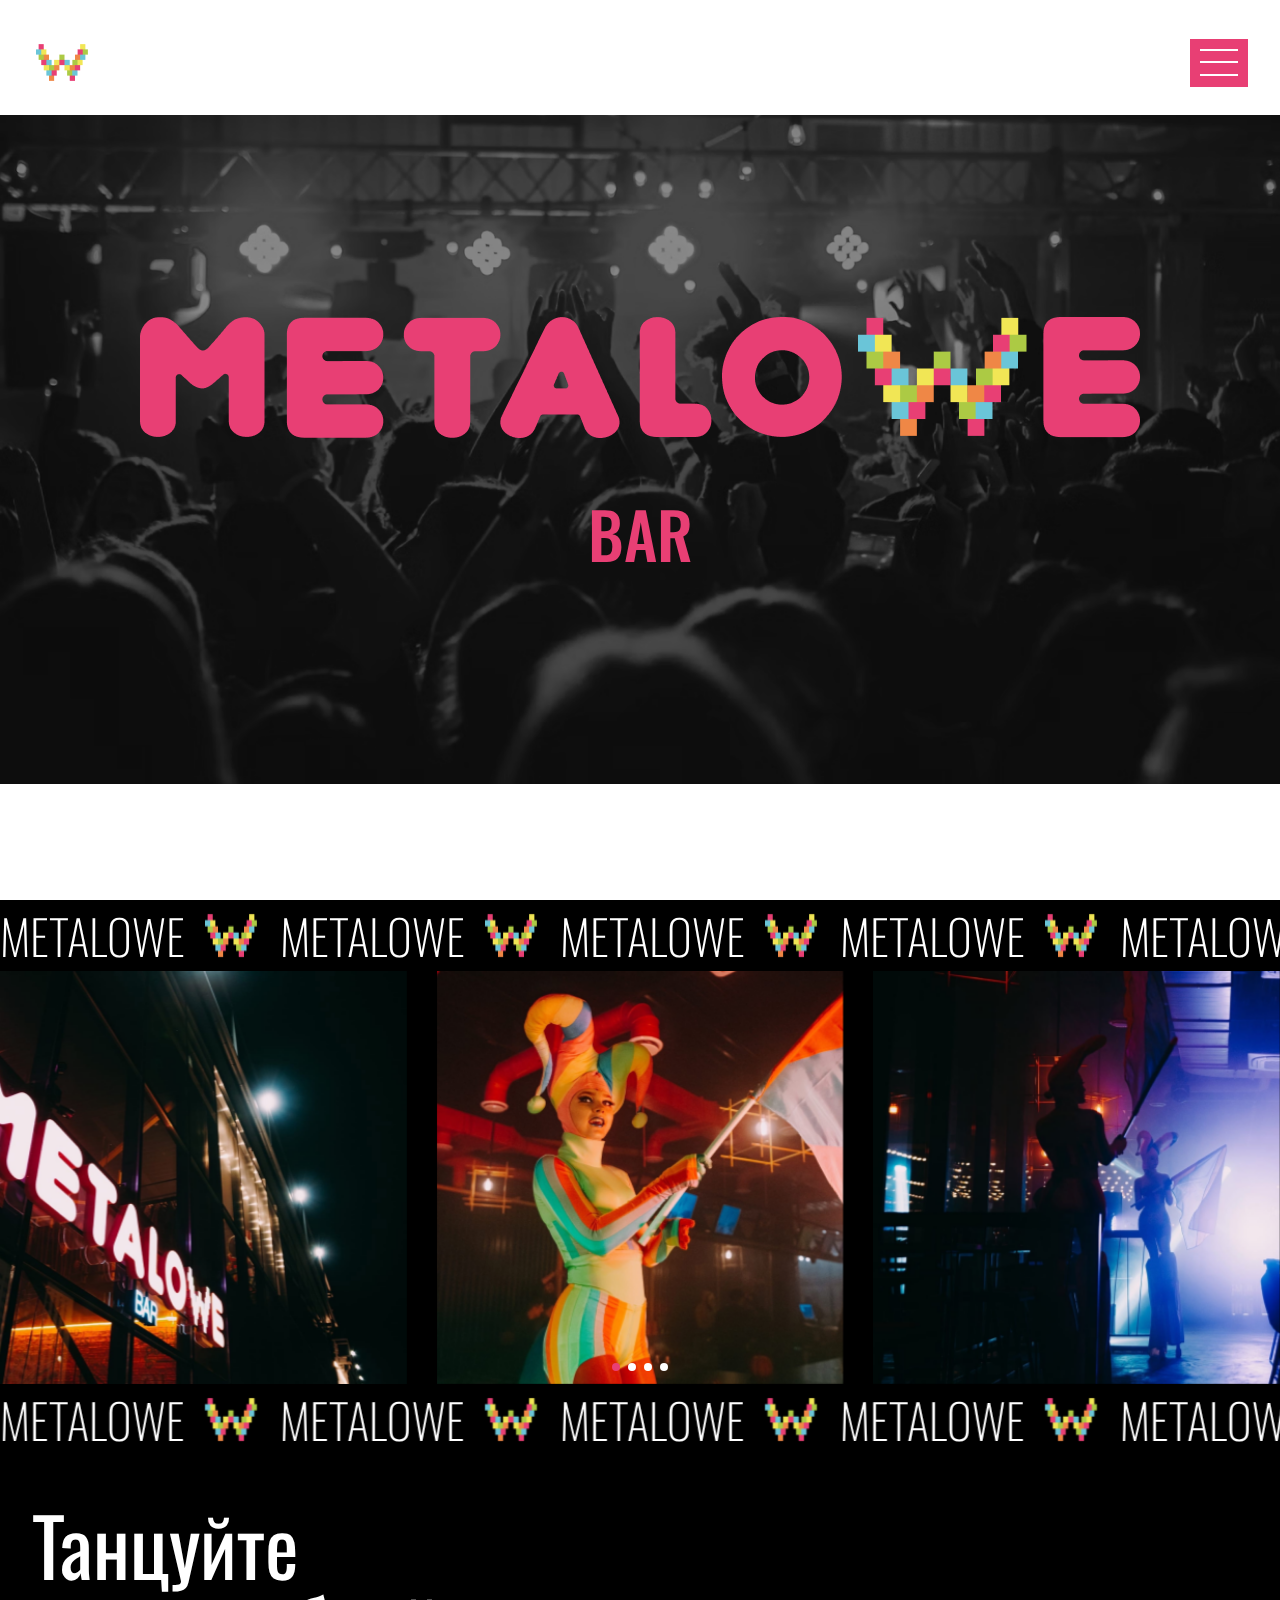
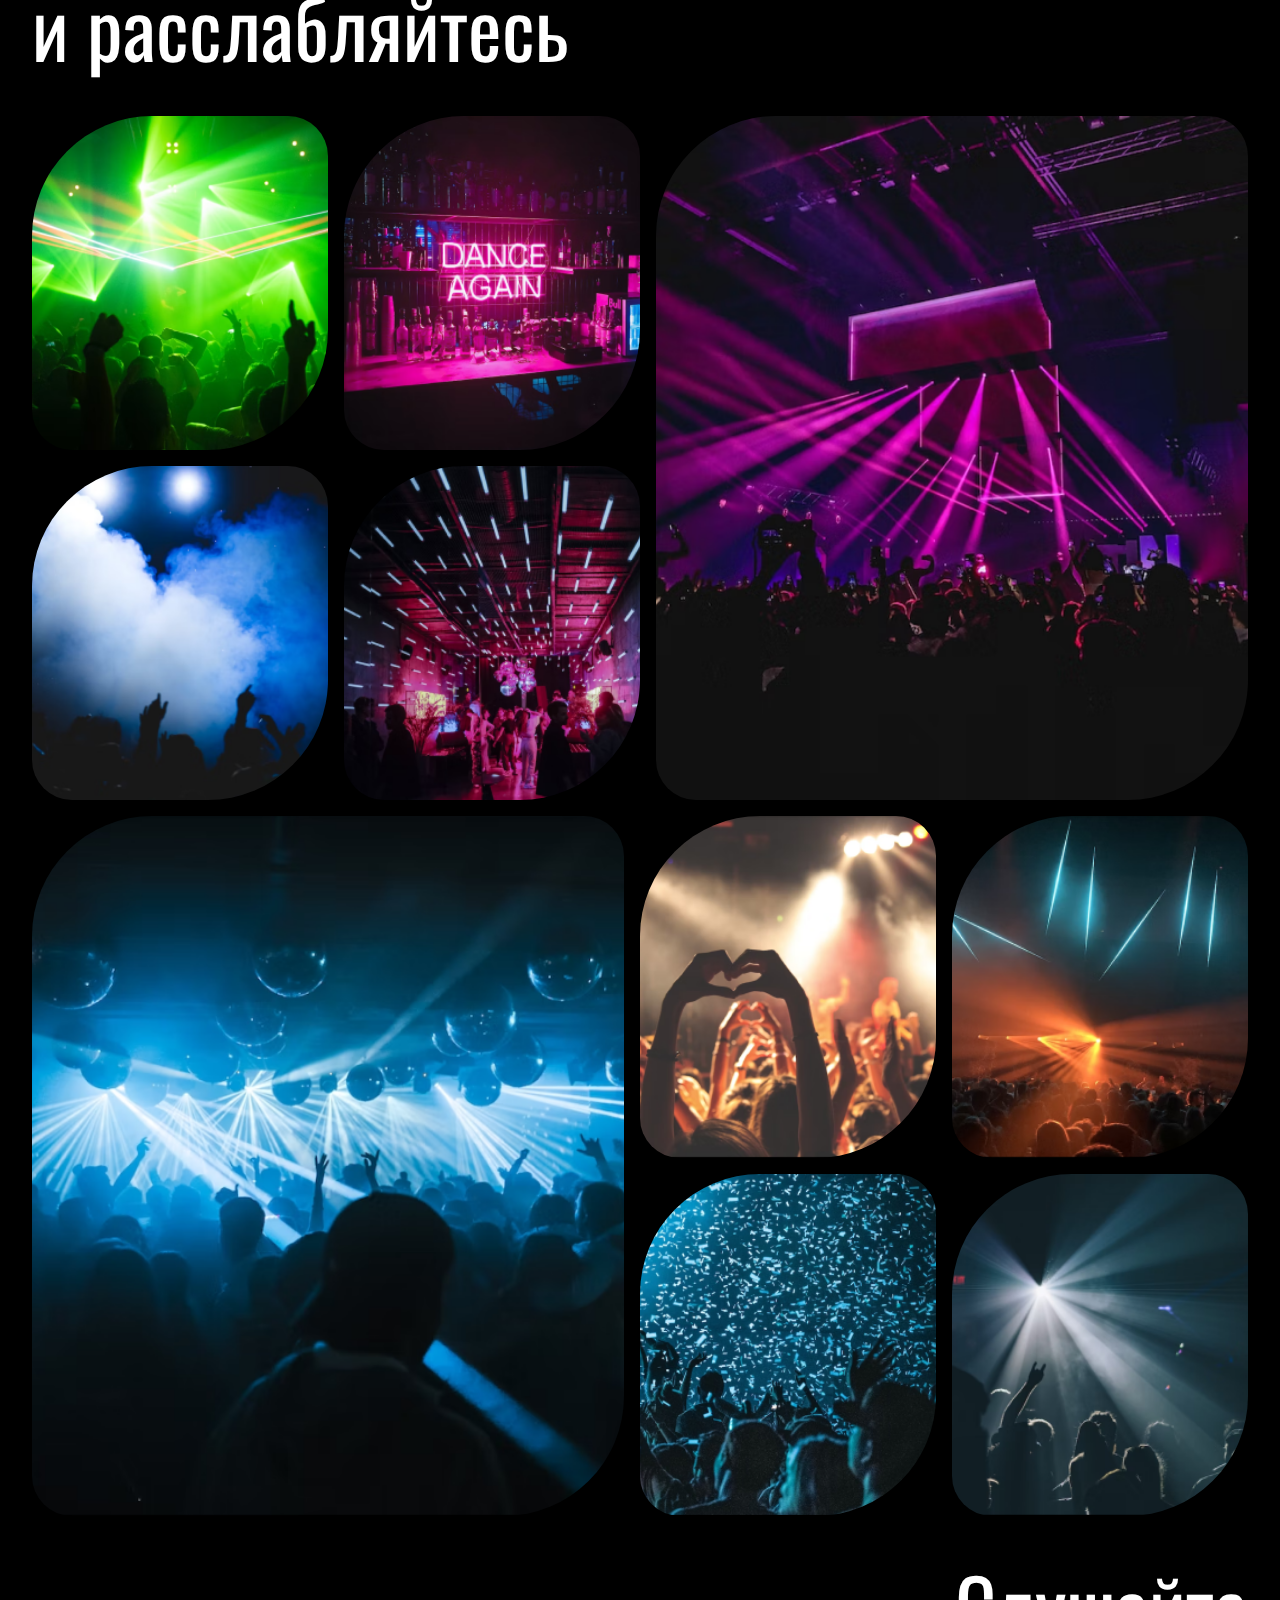
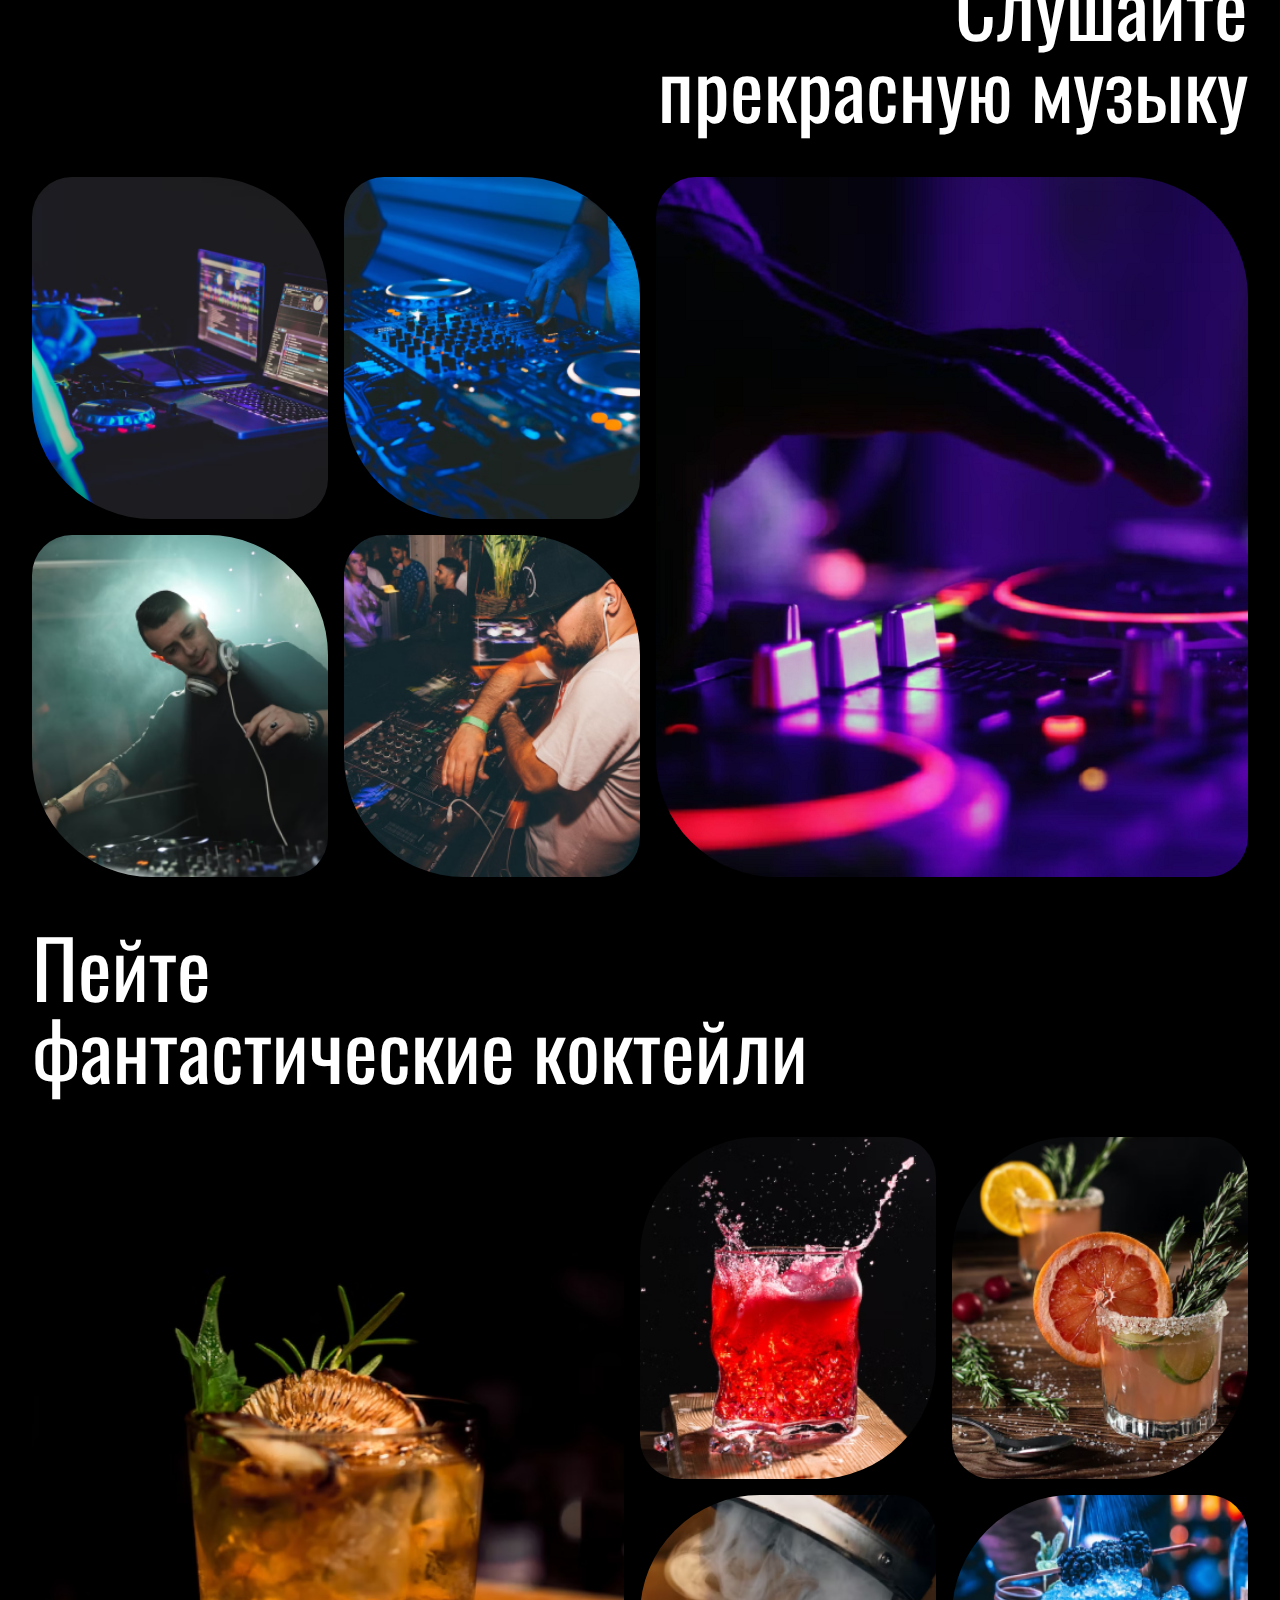
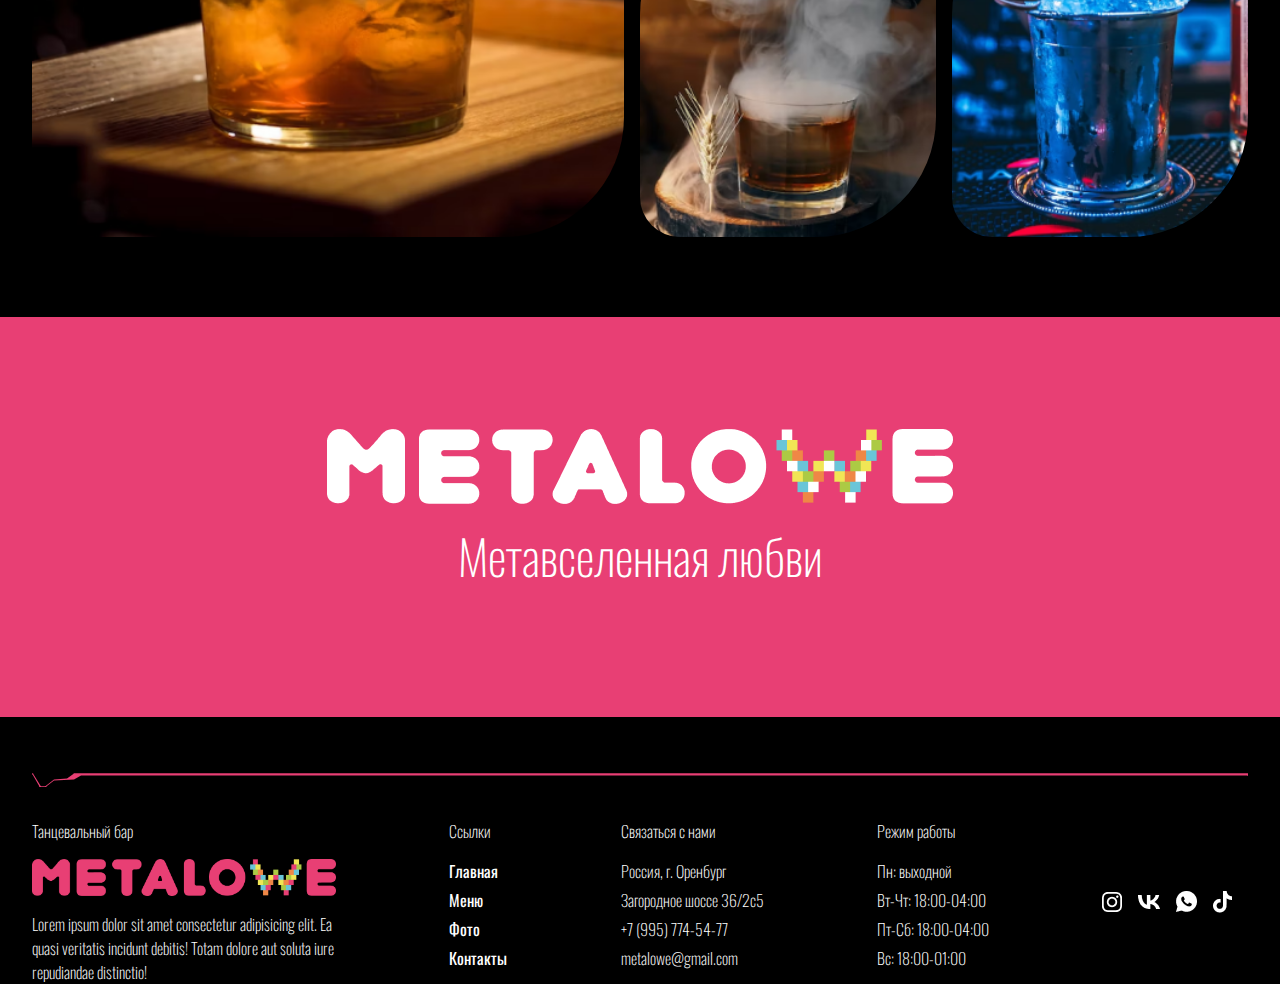
<file: index.html>
<!DOCTYPE html>
<html>

<head>
    <link rel="stylesheet" href="https://cdn.jsdelivr.net/npm/swiper/swiper-bundle.min.css" />
    <link rel="stylesheet" href="./styles/style.css" type="text/css" />
    <link rel="stylesheet" href="./styles/cyberpunk.css" type="text/css" />
    <link type="Image/x-icon" href="./pict/logo.png" rel="icon">
    <meta http-equiv="Content-Type" content="text/html; charset=utf-8">
    <title>Metalowe</title>
</head>

<body>
    <section class="main">
        <div class="container">
            <div class="header">
                <div header__item1>
                    <a href="index.html">
                        <img class="header__item-logo" src="../pict/logo.png" alt="Logo">
                    </a>
                </div>
                <div class="header__item2">
                    <a id="btn_openModal" href="#">
                        <img class="header__item2-burger" src="../pict/index/burger.png" alt="burger">
                    </a>
                </div>
            </div>
            <div class="mainTitle">
                <div class="mainTitle__metalowe">
                    <img src="../pict/index/metalowe.png" alt="">
                </div>
                <p class="mainTitle__text">BAR</p>
            </div>
        </div>
    </section>

    <section class="sectionSlider">
        <!-- бегущая строка влево -->
        <div class="containerMarquee">
            <div class="scrolling">
                <div class="flex1">
                    <span>METALOWE</span>
                    <img src="../pict/logo.png" alt="">
                </div>
            </div>
            <div class="scrolling">
                <div class="flex1">
                    <span>METALOWE</span>
                    <img src="../pict/logo.png" alt="">
                </div>
            </div>
            <div class="scrolling">
                <div class="flex1">
                    <span>METALOWE</span>
                    <img src="../pict/logo.png" alt="">
                </div>
            </div>
            <div class="scrolling">
                <div class="flex1">
                    <span>METALOWE</span>
                    <img src="../pict/logo.png" alt="">
                </div>
            </div>
            <div class="scrolling">
                <div class="flex1">
                    <span>METALOWE</span>
                    <img src="../pict/logo.png" alt="">
                </div>
            </div>
            <div class="scrolling">
                <div class="flex1">
                    <span>METALOWE</span>
                    <img src="../pict/logo.png" alt="">
                </div>
            </div>
            <div class="scrolling">
                <div class="flex1">
                    <span>METALOWE</span>
                    <img src="../pict/logo.png" alt="">
                </div>
            </div>
            <div class="scrolling">
                <div class="flex1">
                    <span>METALOWE</span>
                    <img src="../pict/logo.png" alt="">
                </div>
            </div>
            <div class="scrolling">
                <div class="flex1">
                    <span>METALOWE</span>
                    <img src="../pict/logo.png" alt="">
                </div>
            </div>
            <div class="scrolling">
                <div class="flex1">
                    <span>METALOWE</span>
                    <img src="../pict/logo.png" alt="">
                </div>
            </div>
            <div class="scrolling">
                <div class="flex1">
                    <span>METALOWE</span>
                    <img src="../pict/logo.png" alt="">
                </div>
            </div>
            <div class="scrolling">
                <div class="flex1">
                    <span>METALOWE</span>
                    <img src="../pict/logo.png" alt="">
                </div>
            </div>
        </div>

        <!-- слайдер -->
        <div class="swiper mySwiper">
            <div class="swiper-wrapper">
                <div class="swiper-slide">
                    <img src="../pict/index/slider/img1.png" alt="">
                </div>
                <div class="swiper-slide">
                    <img src="../pict/index/slider/img2.png" alt="">
                </div>
                <div class="swiper-slide">
                    <img src="../pict/index/slider/img3.png" alt="">
                </div>
                <div class="swiper-slide">
                    <img src="../pict/index/slider/img1.png" alt="">
                </div>
                <div class="swiper-slide">
                    <img src="../pict/index/slider/img2.png" alt="">
                </div>
                <div class="swiper-slide">
                    <img src="../pict/index/slider/img3.png" alt="">
                </div>
            </div>
            <div class="swiper-pagination"></div>
        </div>


        <!-- бегущая строка вправо -->
        <div class="containerMarquee1">
            <div class="scrolling">
                <div class="flex1">
                    <span>METALOWE</span>
                    <img src="../pict/logo.png" alt="">
                </div>
            </div>
            <div class="scrolling">
                <div class="flex1">
                    <span>METALOWE</span>
                    <img src="../pict/logo.png" alt="">
                </div>
            </div>
            <div class="scrolling">
                <div class="flex1">
                    <span>METALOWE</span>
                    <img src="../pict/logo.png" alt="">
                </div>
            </div>
            <div class="scrolling">
                <div class="flex1">
                    <span>METALOWE</span>
                    <img src="../pict/logo.png" alt="">
                </div>
            </div>
            <div class="scrolling">
                <div class="flex1">
                    <span>METALOWE</span>
                    <img src="../pict/logo.png" alt="">
                </div>
            </div>
            <div class="scrolling">
                <div class="flex1">
                    <span>METALOWE</span>
                    <img src="../pict/logo.png" alt="">
                </div>
            </div>
            <div class="scrolling">
                <div class="flex1">
                    <span>METALOWE</span>
                    <img src="../pict/logo.png" alt="">
                </div>
            </div>
            <div class="scrolling">
                <div class="flex1">
                    <span>METALOWE</span>
                    <img src="../pict/logo.png" alt="">
                </div>
            </div>
            <div class="scrolling">
                <div class="flex1">
                    <span>METALOWE</span>
                    <img src="../pict/logo.png" alt="">
                </div>
            </div>
            <div class="scrolling">
                <div class="flex1">
                    <span>METALOWE</span>
                    <img src="../pict/logo.png" alt="">
                </div>
            </div>
            <div class="scrolling">
                <div class="flex1">
                    <span>METALOWE</span>
                    <img src="../pict/logo.png" alt="">
                </div>
            </div>
            <div class="scrolling">
                <div class="flex1">
                    <span>METALOWE</span>
                    <img src="../pict/logo.png" alt="">
                </div>
            </div>
        </div>
    </section>

    <!-- Секция с пикчами -->
    <section class="dance">
        <div class="container">


            <div class="dance__text dance__text_left">
                <h2>Танцуйте <br> и расслабляйтесь</h2>
            </div>
            <div class="dance__container dance__container_padding">
                <div class="dance__column dance__column_small">
                    <div class="dance__image1 dance__image_border1">
                        <img src="../pict/index/dance/dance1.png" alt="">
                    </div>
                    <div class="dance__image1 dance__image_border1">
                        <img src="../pict/index/dance/dance3.png" alt="">
                    </div>
                </div>
                <div class="dance__column dance__column_small">
                    <div class="dance__image1 dance__image_border1">
                        <img src="../pict/index/dance/dance4.png" alt="">
                    </div>
                    <div class="dance__image1 dance__image_border1">
                        <img src="../pict/index/dance/dance5.png" alt="">
                    </div>
                </div>
                <div class="dance__column dance__column_large">
                    <div class="dance__image dance__image_border1">
                        <img src="../pict/index/dance/dance2.png" alt="">
                    </div>
                </div>
            </div>


            <div class="dance__container">
                <div class="dance__column dance__column_large">
                    <div class="dance__image dance__image_border1">
                        <img src="../pict/index/dance/dance6.png" alt="">
                    </div>
                </div>
                <div class="dance__column dance__column_small">
                    <div class="dance__image1 dance__image_border1">
                        <img src="../pict/index/dance/dance7.png" alt="">
                    </div>
                    <div class="dance__image1 dance__image_border1">
                        <img src="../pict/index/dance/dance8.png" alt="">
                    </div>
                </div>
                <div class="dance__column dance__column_small">
                    <div class="dance__image1 dance__image_border1">
                        <img src="../pict/index/dance/dance9.png" alt="">
                    </div>
                    <div class="dance__image1 dance__image_border1">
                        <img src="../pict/index/dance/dance10.png" alt="">
                    </div>
                </div>
            </div>



            <div class="dance__text dance__text_right">
                <h2>Слушайте <br> прекрасную музыку</h2>
            </div>
            <div class="dance__container">
                <div class="dance__column dance__column_small">
                    <div class="dance__image1 dance__image_border2">
                        <img src="../pict/index/music/music1.png" alt="">
                    </div>
                    <div class="dance__image1 dance__image_border2">
                        <img src="../pict/index/music/music2.png" alt="">
                    </div>
                </div>
                <div class="dance__column dance__column_small">
                    <div class="dance__image1 dance__image_border2">
                        <img src="../pict/index/music/music3.png" alt="">
                    </div>
                    <div class="dance__image1 dance__image_border2">
                        <img src="../pict/index/music/music4.png" alt="">
                    </div>
                </div>
                <div class="dance__column dance__column_large">
                    <div class="dance__image dance__image_border2">
                        <img src="../pict/index/music/music5.png" alt="">
                    </div>
                </div>
            </div>


            <div class="container__cocktails">
                <div class="dance__text dance__text_left">
                    <h2>Пейте <br> фантастические коктейли</h2>
                </div>
                <div class="dance__container dance__container_paddingBottom">
                    <div class="dance__column dance__column_large">
                        <div class="dance__image dance__image_border1">
                            <img src="../pict/index/cocktails/cock5.png" alt="">
                        </div>
                    </div>
                    <div class="dance__column dance__column_small">
                        <div class="dance__image1 dance__image_border1">
                            <img src="../pict/index/cocktails/cock1.png" alt="">
                        </div>
                        <div class="dance__image1 dance__image_border1">
                            <img src="../pict/index/cocktails/cock2.png" alt="">
                        </div>
                    </div>
                    <div class="dance__column dance__column_small">
                        <div class="dance__image1 dance__image_border1">
                            <img src="../pict/index/cocktails/cock3.png" alt="">
                        </div>
                        <div class="dance__image1 dance__image_border1">
                            <img src="../pict/index/cocktails/cock4.png" alt="">
                        </div>
                    </div>
                </div>
            </div>


        </div>
    </section>

    <section>
        <div class="metaverse__container">
            <div class="metavese__logo">
                <img src="../pict/index/metalowe2.png" alt="">
            </div>
            <div class="metavese__text">
                <p>Метавселенная любви</p>
            </div>
        </div>
    </section>

    <footer class="footer">
        <div class="container">
            <hr>
            <div class="footer__container">
                <div class="footer__column footer__column1">
                    <p class="footer__text_paddingBottom">Танцевальный бар</p>
                    <img class="footer__text_paddingBottom" src="../pict/index/metalowe.png" alt="">
                    <p>Lorem ipsum dolor sit amet consectetur adipisicing elit. Ea quasi veritatis incidunt debitis! Totam dolore aut soluta iure repudiandae distinctio!
                    </p>
                </div>
                <div class="footer__column footer__column2">
                    <p class="footer__text_paddingBottom">Ссылки</p>
                    <div class="footer__text_bold footer__text_pb">
                        <a href="">Главная</a>
                    </div>
                    <div class="footer__text_bold footer__text_pb">
                        <a href="">Меню</a>
                    </div>
                    <div class="footer__text_bold footer__text_pb">
                        <a href="">Фото</a>
                    </div>
                    <div class="footer__text_bold footer__text_pb">
                        <a href="">Контакты</a>
                    </div>
                </div>
                <div class="footer__column footer__column2">
                    <p class="footer__text_paddingBottom">Связаться с нами</p>
                    <p class="footer__text_pb">Россия, г. Оренбург</p>
                    <p class="footer__text_pb">Загородное шоссе 36/2с5</p>
                    <p class="footer__text_pb">+7 (995) 774-54-77</p>
                    <p class="footer__text_pb">metalowe@gmail.com</p>
                </div>
                <div class="footer__column footer__column2">
                    <p class="footer__text_paddingBottom">Режим работы</p>
                    <p class="footer__text_pb">Пн: выходной</p>
                    <p class="footer__text_pb">Вт-Чт: 18:00-04:00</p>
                    <p class="footer__text_pb">Пт-Сб: 18:00-04:00</p>
                    <p class="footer__text_pb">Вс: 18:00-01:00</p>
                </div>
                <div class="footer__column footer__column2 footer__column_flex">
                    <div class="footer__icon">
                        <a href="">
                            <img src="../pict/index/logos/4.png" alt="">
                        </a>
                    </div>
                    <div class="footer__icon">
                        <a href="">
                            <img src="../pict/index/logos/3.png" alt="">
                        </a>
                    </div>
                    <div class="footer__icon">
                        <a href="">
                            <img src="../pict/index/logos/1.png" alt="">
                        </a>
                    </div>
                    <div class="footer__icon">
                        <a href="">
                            <img src="../pict/index/logos/2.png" alt="">
                        </a>
                    </div>
                </div>
            </div>
        </div>
    </footer>

    <section id="modalSection" class="modal">
        <div class="container container--fullHeight">
            <div class="modal__container">
                <div class="modal__header">
                    <div class="modal__logo">
                        <img src="./pict/index/metalowe.png" alt="">
                    </div>
                    <div class="modal__cross">
                        <img class="btn_closeModal" src="./pict/index/cross.png" alt="">
                    </div>
                </div>
                <div class="modal__content">
                    <div class="modal__content-item">
                        <a class="cyberpunk glitched btn_closeModal" href="">Главная</a>
                    </div>
                    <div class="modal__content-item">
                        <a class="cyberpunk glitched" href="./pages/menu.html?type=cocktails">Меню</a>
                    </div>
                    <div class="modal__content-item">
                        <a class="cyberpunk glitched" href="">Фото</a>
                    </div>
                    <div class="modal__content-item">
                        <a class="cyberpunk glitched" href="">Контакты</a>
                    </div>
                </div>
                <div class="modal__footer">
                    <div class="modal__footer-address">
                        <p>г. Оренбург, Загородное шоссе 36/2с5</p>
                    </div>
                    <div class="modal__footer-number">
                        <p>+7 (995) 774-54-77</p>
                    </div>
                    <div class="modal__footer-icons">
                        <div class="modal__footer-icon">
                            <a href="">
                                <img src="../pict/index/logos/4.png" alt="">
                            </a>
                        </div>
                        <div class="modal__footer-icon">
                            <a href="">
                                <img src="../pict/index/logos/3.png" alt="">
                            </a>
                        </div>
                        <div class="modal__footer-icon">
                            <a href="">
                                <img src="../pict/index/logos/1.png" alt="">
                            </a>
                        </div>
                        <div class="modal__footer-icon">
                            <a href="">
                                <img src="../pict/index/logos/2.png" alt="">
                            </a>
                        </div>
                    </div>
                </div>  
            </div>
        </div>
    </section>


    <script src="https://cdnjs.cloudflare.com/ajax/libs/jquery/3.6.1/jquery.min.js"></script>
    <script src="https://cdn.jsdelivr.net/npm/swiper/swiper-bundle.min.js"></script>
    <script src="../scripts/script.js"></script>
</body>

</html>
</file>
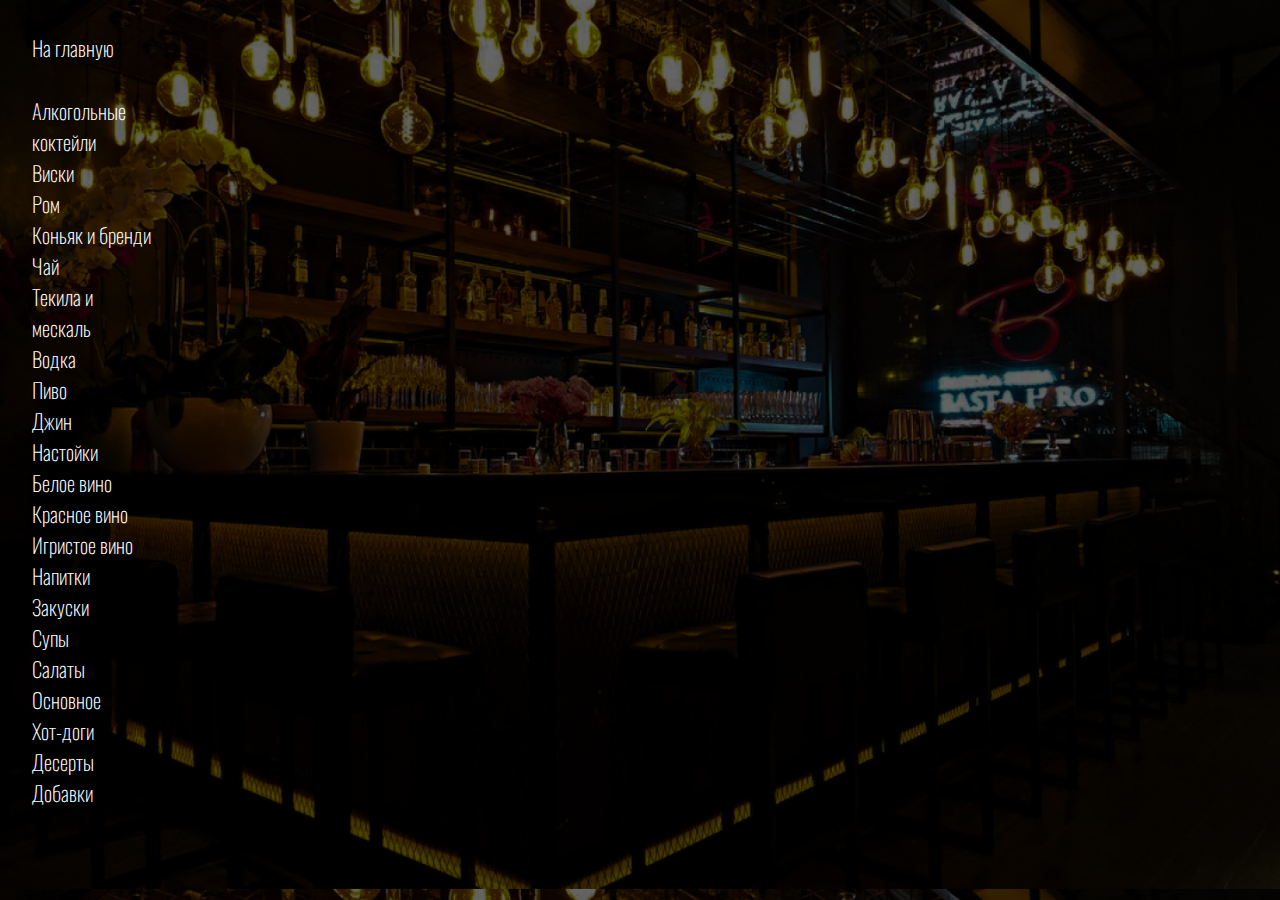
<file: pages/menu.html>
<!DOCTYPE html>
<html>

<head>
    <link rel="stylesheet" href="https://cdn.jsdelivr.net/npm/swiper/swiper-bundle.min.css" />
    <link rel="stylesheet" href="../styles/menuStyle.css" type="text/css" />
    <link rel="stylesheet" href="../styles/cyberpunk.css" type="text/css" />
    <link type="Image/x-icon" href="../pict/logo.png" rel="icon">
    <meta http-equiv="Content-Type" content="text/html; charset=utf-8">
    <title>Metalowe</title>
</head>

<body>
    <section class="section">
        <div class="container">
            <div class="container__menu">
                <div class="container__list">
                    <div class="toMain">
                        <a href="../index.html">На главную</a>
                    </div>
                    <ul class="ul_paddingTop">
                        <li data-content="cocktails" class="btn_menu cyberpunk glitched">Алкогольные коктейли</li>
                        <li data-content="whiskey" class="btn_menu">Виски</li>
                        <li data-content="rum" class="btn_menu">Ром</li>
                        <li data-content="cognac" class="btn_menu">Коньяк и бренди</li>
                        <li data-content="tea" class="btn_menu">Чай</li>
                        <li data-content="tequila" class="btn_menu">Текила и мескаль</li>
                        <li data-content="vodka" class="btn_menu">Водка</li>
                        <li data-content="beer" class="btn_menu">Пиво</li>
                        <li data-content="gin" class="btn_menu">Джин</li>
                        <li data-content="tinctures" class="btn_menu">Настойки</li>
                        <li data-content="white_wine" class="btn_menu">Белое вино</li>
                        <li data-content="red_wine" class="btn_menu">Красное вино</li>
                        <li data-content="sparkling_wine" class="btn_menu">Игристое вино</li>
                        <li data-content="drinks" class="btn_menu">Напитки</li>
                        <li data-content="snacks" class="btn_menu">Закуски</li>
                        <li data-content="soups" class="btn_menu">Супы</li>
                        <li data-content="salads" class="btn_menu">Салаты</li>
                        <li data-content="main_dishes" class="btn_menu">Основное</li>
                        <li data-content="hot_dogs" class="btn_menu">Хот-доги</li>
                        <li data-content="dessert" class="btn_menu">Десерты</li>
                        <li data-content="additives" class="btn_menu">Добавки</li>
                    </ul>
                </div>




                <div id="cocktails" class="container__main">
                    <div class="container__main-title">
                        <h1>Алкогольные <br> коктейли</h1>
                    </div>
                    <div class="container__main-content">
                        <div class="container__cards">
                            <div class="card">
                                <div class="card__img">
                                    <img src="../pict/menu/cocktails/cock1.png" alt="">
                                </div>
                                <div class="card__text">
                                    <div class="card__text-title">
                                        Банановый дайкири
                                    </div>
                                    <div class="card__text-desc">
                                        Ром, кордиан банановый, лайм
                                    </div>
                                    <div class="card__text-price">
                                        <p>
                                            <span>
                                                400 ₽
                                            </span>
                                        </p>
                                    </div>
                                </div>
                            </div>
                            <div class="card">
                                <div class="card__img">
                                    <img src="../pict/menu/cocktails/cock2.png" alt="">
                                </div>
                                <div class="card__text">
                                    <div class="card__text-title">
                                        Everydays
                                        <br>
                                    </div>
                                    <div class="card__text-desc">
                                        Инфьюз ваниль, кординал кофе, шоколад
                                    </div>
                                    <div class="card__text-price">
                                        <p>
                                            <span>
                                                400 ₽
                                            </span>
                                        </p>
                                    </div>
                                </div>
                            </div>
                            <div class="card">
                                <div class="card__img">
                                    <img src="../pict/menu/cocktails/cock3.png" alt="">
                                </div>
                                <div class="card__text">
                                    <div class="card__text-title">
                                        Апероль
                                    </div>
                                    <div class="card__text-desc">
                                        Аперетиво, брют, содовая, апельсин
                                    </div>
                                    <div class="card__text-price">
                                        <p>
                                            <span>
                                                400 ₽
                                            </span>
                                        </p>
                                    </div>
                                </div>
                            </div>
                            <div class="card">
                                <div class="card__img">
                                    <img src="../pict/menu/cocktails/cock4.png" alt="">
                                </div>
                                <div class="card__text">
                                    <div class="card__text-title">
                                        Базил смэш
                                    </div>
                                    <div class="card__text-desc">
                                        Джин, кординал базилик, лимонный сок
                                    </div>
                                    <div class="card__text-price">
                                        <p>
                                            <span>
                                                400 ₽
                                            </span>
                                        </p>
                                    </div>
                                </div>
                            </div>
                        </div>


                        <div class="container__cards">
                            <div class="card">
                                <div class="card__img">
                                    <img src="../pict/menu/cocktails/cock5.png" alt="">
                                </div>
                                <div class="card__text">
                                    <div class="card__text-title">
                                        Гимлет саган грейпфрут
                                    </div>
                                    <div class="card__text-desc">
                                        Джин, кординал саган дайля, грейпфрут, лимонный сок
                                    </div>
                                    <div class="card__text-price">
                                        <p>
                                            <span>
                                                400 ₽
                                            </span>
                                        </p>
                                    </div>
                                </div>
                            </div>
                            <div class="card">
                                <div class="card__img">
                                    <img src="../pict/menu/cocktails/cock6.png" alt="">
                                </div>
                                <div class="card__text">
                                    <div class="card__text-title">
                                        Лонг айленд
                                        <br>
                                    </div>
                                    <div class="card__text-desc">
                                        Водка, джин, ром, текила, ликер, кола, вишневый сироп, лимонный сок
                                    </div>
                                    <div class="card__text-price">
                                        <p>
                                            <span>
                                                400 ₽
                                            </span>
                                        </p>
                                    </div>
                                </div>
                            </div>
                            <div class="card">
                                <div class="card__img">
                                    <img src="../pict/menu/cocktails/cock7.png" alt="">
                                </div>
                                <div class="card__text">
                                    <div class="card__text-title">
                                        Мохито
                                    </div>
                                    <div class="card__text-desc">
                                        Ром, лимонный сок
                                    </div>
                                    <div class="card__text-price">
                                        <p>
                                            <span>
                                                400 ₽
                                            </span>
                                        </p>
                                    </div>
                                </div>
                            </div>
                            <div class="card">
                                <div class="card__img">
                                    <img src="../pict/menu/cocktails/cock8.png" alt="">
                                </div>
                                <div class="card__text">
                                    <div class="card__text-title">
                                        Облака
                                    </div>
                                    <div class="card__text-desc">
                                        Текила на манго, ликер, лимонный сок, брют, сахарная вата
                                    </div>
                                    <div class="card__text-price">
                                        <p>
                                            <span>
                                                400 ₽
                                            </span>
                                        </p>
                                    </div>
                                </div>
                            </div>
                        </div>
                    </div>
                </div>





                <div id="whiskey" class="container__main container__main_columns-3">
                    <div class="container__main-title">
                        <h1>Виски</h1>
                    </div>
                    <div class="container__main-content">
                        <div class="container__cards">
                            <div class="card">
                                <div class="card__img">
                                    <img src="../pict/menu/viski/viski1.png" alt="">
                                </div>
                                <div class="card__text">
                                    <div class="card__text-title">
                                        Уистлер дабл оакед айриш
                                    </div>
                                    <div class="card__text-desc">
                                        Аромат: соленая карамель и ваниль, легкая древесная пряность, оттенки цедры,
                                        меда и орехов.
                                        Вкус: мед, сливки и ваниль выходят на передний план, оттененные приятной
                                        пряностью, за ними следует цедра цитрусовых.
                                    </div>
                                    <div class="card__text-info">
                                        <div class="card__text-info_border">
                                            <p class="card__text-info-weight">
                                                50 гр
                                            </p>
                                            <p class="card__text-info-price">
                                                400 ₽
                                            </p>
                                        </div>
                                    </div>
                                </div>
                            </div>
                            <div class="card">
                                <div class="card__img">
                                    <img src="../pict/menu/viski/viski2.png" alt="">
                                </div>
                                <div class="card__text">
                                    <div class="card__text-title">
                                        Уистлер кальвадос каск финиш айриш
                                        <br>
                                    </div>
                                    <div class="card__text-desc">
                                        Аромат: яблоки, свежая цедра цитрусовых, сливки, банан, абрикос, дыня и малина.
                                        Вкус: фруктовая сладость персиков и груш, яркая свежесть цитрусовой цедры, солод
                                        и ваниль. Послевкусие: долгое и сливочное с нотами груши и цитрусовых.
                                    </div>
                                    <div class="card__text-info">
                                        <div class="card__text-info_border">
                                            <p class="card__text-info-weight">
                                                50 гр
                                            </p>
                                            <p class="card__text-info-price">
                                                500 ₽
                                            </p>
                                        </div>
                                    </div>
                                </div>
                            </div>
                            <div class="card">
                                <div class="card__img">
                                    <img src="../pict/menu/viski/viski3.png" alt="">
                                </div>
                                <div class="card__text">
                                    <div class="card__text-title">
                                        Кентукки <br> боут
                                    </div>
                                    <div class="card__text-desc">
                                        Аромат: раскрывается оттенками ванили, карамели, сухофруктов, нюансами мёда и
                                        пряных трав.
                                        Вкус: полный, богатый вкус демонстрирует сладковатые ноты обожженного дуба и
                                        ванили, переходя в продолжительное сложное послевкусие.
                                    </div>
                                    <div class="card__text-info">
                                        <div class="card__text-info_border">
                                            <p class="card__text-info-weight">
                                                50 гр
                                            </p>
                                            <p class="card__text-info-price">
                                                300 ₽
                                            </p>
                                        </div>
                                    </div>
                                </div>
                            </div>
                        </div>


                        <div class="container__cards">
                            <div class="card">
                                <div class="card__img">
                                    <img src="../pict/menu/viski/viski4.png" alt="">
                                </div>
                                <div class="card__text">
                                    <div class="card__text-title">
                                        Вест корк <br> ипа каск
                                    </div>
                                    <div class="card__text-desc">
                                        Аромат: элегантный, гармоничный аромат виски раскрывается легкими фруктовыми и
                                        хмелевыми оттенкам.
                                        Вкус: мягкий, сбалансированный, с нотами поджаренного ореха, солода и специй,
                                        плавно переходящими в длительное послевкусие.
                                    </div>
                                    <div class="card__text-info">
                                        <div class="card__text-info_border">
                                            <p class="card__text-info-weight">
                                                50 гр
                                            </p>
                                            <p class="card__text-info-price">
                                                600 ₽
                                            </p>
                                        </div>
                                    </div>
                                </div>
                            </div>
                            <div class="card">
                                <div class="card__img">
                                    <img src="../pict/menu/viski/viski5.png" alt="">
                                </div>
                                <div class="card__text">
                                    <div class="card__text-title">
                                        Ламбей смол бэтч бленд
                                        <br>
                                    </div>
                                    <div class="card__text-desc">
                                        Аромат: цветочные и цитрусовые тона дополняются затяжными пряными оттенками.
                                        Вкус: восхитительно гладкий, с нотами солода, цветов, растительности, резкими
                                        оттенками миндаля и перца и пряным, сладковатым послевкусием с нюансами коньяка.
                                    </div>
                                    <div class="card__text-info">
                                        <div class="card__text-info_border">
                                            <p class="card__text-info-weight">
                                                50 гр
                                            </p>
                                            <p class="card__text-info-price">
                                                600 ₽
                                            </p>
                                        </div>
                                    </div>
                                </div>
                            </div>
                            <div class="card">
                                <div class="card__img">
                                    <img src="../pict/menu/viski/viski6.png" alt="">
                                </div>
                                <div class="card__text">
                                    <div class="card__text-title">
                                        Хай <br> комишшинер
                                    </div>
                                    <div class="card__text-desc">
                                        Аромат: нотки зерновых, цитрусовых, соломы и гвоздики, спиртовые нюансы.
                                        Вкус: первоначальные карамельные тона во вкусе постепенно переходят во фруктовые
                                        и солодовые. Удивительно долгое послевкусие с жесткими кремнистыми и дубовыми
                                        оттенками.
                                    </div>
                                    <div class="card__text-info">
                                        <div class="card__text-info_border">
                                            <p class="card__text-info-weight">
                                                50 гр
                                            </p>
                                            <p class="card__text-info-price">
                                                300 ₽
                                            </p>
                                        </div>
                                    </div>
                                </div>
                            </div>
                        </div>


                        <div class="container__cards container__cards_center">
                            <div class="card">
                                <div class="card__img">
                                    <img src="../pict/menu/viski/viski7.png" alt="">
                                </div>
                                <div class="card__text">
                                    <div class="card__text-title">
                                        Вест корк <br> ипа каск
                                    </div>
                                    <div class="card__text-desc">
                                        Аромат: элегантный, гармоничный аромат виски раскрывается легкими фруктовыми и
                                        хмелевыми оттенкам.
                                        Вкус: мягкий, сбалансированный, с нотами поджаренного ореха, солода и специй,
                                        плавно переходящими в длительное послевкусие.
                                    </div>
                                    <div class="card__text-info">
                                        <div class="card__text-info_border">
                                            <p class="card__text-info-weight">
                                                50 гр
                                            </p>
                                            <p class="card__text-info-price">
                                                600 ₽
                                            </p>
                                        </div>
                                    </div>
                                </div>
                            </div>
                            <div class="card">
                                <div class="card__img">
                                    <img src="../pict/menu/viski/viski8.png" alt="">
                                </div>
                                <div class="card__text">
                                    <div class="card__text-title">
                                        Ламбей смол бэтч бленд
                                        <br>
                                    </div>
                                    <div class="card__text-desc">
                                        Аромат: цветочные и цитрусовые тона дополняются затяжными пряными оттенками.
                                        Вкус: восхитительно гладкий, с нотами солода, цветов, растительности, резкими
                                        оттенками миндаля и перца и пряным, сладковатым послевкусием с нюансами коньяка.
                                    </div>
                                    <div class="card__text-info">
                                        <div class="card__text-info_border">
                                            <p class="card__text-info-weight">
                                                50 гр
                                            </p>
                                            <p class="card__text-info-price">
                                                600 ₽
                                            </p>
                                        </div>
                                    </div>
                                </div>
                            </div>
                        </div>
                    </div>
                </div>



                <div id="snacks" class="container__main container__main_columns-3">
                    <div class="container__main-title">
                        <h1>Закуски</h1>
                    </div>
                    <div class="container__main-content">
                        <div class="container__cards">
                            <div class="card">
                                <div class="card__img">
                                    <img src="../pict/menu/zakuski/zak1.png" alt="">
                                </div>
                                <div class="card__text">
                                    <div class="card__text-title">
                                        Винный сет
                                    </div>
                                    <div class="card__text-desc">
                                        Крекер, адыгейский камамбер, фует, чоризо, оливки, печеный перец, мед, микс
                                        орехов
                                    </div>
                                    <div class="card__text-info">
                                        <div class="card__text-info_border">
                                            <p class="card__text-info-weight">
                                                290 гр
                                            </p>
                                            <p class="card__text-info-price">
                                                560 ₽
                                            </p>
                                        </div>
                                    </div>
                                </div>
                            </div>
                            <div class="card">
                                <div class="card__img">
                                    <img src="../pict/menu/zakuski/zak2.png" alt="">
                                </div>
                                <div class="card__text">
                                    <div class="card__text-title">
                                        Камамбер запеченный
                                        <br>
                                    </div>
                                    <div class="card__text-desc">
                                        Ароматное масло, джем из фейхоа, крекер
                                    </div>
                                    <div class="card__text-info">
                                        <div class="card__text-info_border">
                                            <p class="card__text-info-weight">
                                                125 гр
                                            </p>
                                            <p class="card__text-info-price">
                                                560 ₽
                                            </p>
                                        </div>
                                    </div>
                                </div>
                            </div>
                            <div class="card">
                                <div class="card__img">
                                    <img src="../pict/menu/zakuski/zak3.png" alt="">
                                </div>
                                <div class="card__text">
                                    <div class="card__text-title">
                                        Куриный паштет
                                    </div>
                                    <div class="card__text-desc">
                                        Подается с чиабаттой и джемом из абрикосов
                                    </div>
                                    <div class="card__text-info">
                                        <div class="card__text-info_border">
                                            <p class="card__text-info-weight">
                                                100 гр
                                            </p>
                                            <p class="card__text-info-price">
                                                250 ₽
                                            </p>
                                        </div>
                                    </div>
                                </div>
                            </div>
                        </div>


                        <div class="container__cards">
                            <div class="card">
                                <div class="card__img">
                                    <img src="../pict/menu/zakuski/zak4.png" alt="">
                                </div>
                                <div class="card__text">
                                    <div class="card__text-title">
                                        Джерки говяжьи
                                    </div>
                                    <div class="card__text-desc">
                                        Вяленые говяжьи <br> джерки
                                    </div>
                                    <div class="card__text-info">
                                        <div class="card__text-info_border">
                                            <p class="card__text-info-weight">
                                                30 гр
                                            </p>
                                            <p class="card__text-info-price">
                                                240 ₽
                                            </p>
                                        </div>
                                    </div>
                                </div>
                            </div>
                            <div class="card">
                                <div class="card__img">
                                    <img src="../pict/menu/zakuski/zak5.png" alt="">
                                </div>
                                <div class="card__text">
                                    <div class="card__text-title">
                                        Джерки из индейки
                                        <br>
                                    </div>
                                    <div class="card__text-desc">
                                        Вяленые джерки <br> из индейки
                                    </div>
                                    <div class="card__text-info">
                                        <div class="card__text-info_border">
                                            <p class="card__text-info-weight">
                                                30 гр
                                            </p>
                                            <p class="card__text-info-price">
                                                170 ₽
                                            </p>
                                        </div>
                                    </div>
                                </div>
                            </div>
                            <div class="card">
                                <div class="card__img">
                                    <img src="../pict/menu/zakuski/zak6.png" alt="">
                                </div>
                                <div class="card__text">
                                    <div class="card__text-title">
                                        Джерки свиные
                                    </div>
                                    <div class="card__text-desc">
                                        Вяленые свиные <br> джерки
                                    </div>
                                    <div class="card__text-info">
                                        <div class="card__text-info_border">
                                            <p class="card__text-info-weight">
                                                50 гр
                                            </p>
                                            <p class="card__text-info-price">
                                                170 ₽
                                            </p>
                                        </div>
                                    </div>
                                </div>
                            </div>
                        </div>
                    </div>
                </div>






                <div id="soups" class="container__main container__main_columns-3">
                    <div class="container__main-title">
                        <h1>Супы</h1>
                    </div>
                    <div class="container__main-content">
                        <div class="container__cards">
                            <div class="card">
                                <div class="card__img">
                                    <img src="../pict/menu/soups/soup1.png" alt="">
                                </div>
                                <div class="card__text">
                                    <div class="card__text-title">
                                        Куриный суп с домашней лапшой
                                    </div>
                                    <div class="card__text-desc">
                                        Куриный бульон, домашняя лапша, яйцо куриное
                                    </div>
                                    <div class="card__text-info">
                                        <div class="card__text-info_border">
                                            <p class="card__text-info-weight">
                                                250 гр
                                            </p>
                                            <p class="card__text-info-price">
                                                190 ₽
                                            </p>
                                        </div>
                                    </div>
                                </div>
                            </div>
                        </div>
                    </div>
                </div>


                <div id="salads" class="container__main container__main_columns-3">
                    <div class="container__main-title">
                        <h1>Салаты</h1>
                    </div>
                    <div class="container__main-content">
                        <div class="container__cards">
                            <div class="card">
                                <div class="card__img">
                                    <img src="../pict/menu/salads/1.png" alt="">
                                </div>
                                <div class="card__text">
                                    <div class="card__text-title">
                                        Азиатский теплый
                                    </div>
                                    <div class="card__text-desc">
                                        Огурец, морковь, лук, говядина, соус терияки, перец чили, микс салата
                                    </div>
                                    <div class="card__text-info">
                                        <div class="card__text-info_border">
                                            <p class="card__text-info-weight">
                                                250 гр
                                            </p>
                                            <p class="card__text-info-price">
                                                360 ₽
                                            </p>
                                        </div>
                                    </div>
                                </div>
                            </div>
                            <div class="card">
                                <div class="card__img">
                                    <img src="../pict/menu/salads/2.png" alt="">
                                </div>
                                <div class="card__text">
                                    <div class="card__text-title">
                                        Не Цезарь
                                        <br>
                                    </div>
                                    <div class="card__text-desc">
                                        Микс салат, соус Цезарь, куриный шницель, томаты, огурец, пармезан
                                    </div>
                                    <div class="card__text-info">
                                        <div class="card__text-info_border">
                                            <p class="card__text-info-weight">
                                                220 гр
                                            </p>
                                            <p class="card__text-info-price">
                                                350 ₽
                                            </p>
                                        </div>
                                    </div>
                                </div>
                            </div>
                            <div class="card">
                                <div class="card__img">
                                    <img src="../pict/menu/salads/3.png" alt="">
                                </div>
                                <div class="card__text">
                                    <div class="card__text-title">
                                        С ростбифом
                                    </div>
                                    <div class="card__text-desc">
                                        Микс салата, печеный перец, хрустящий баклажан, томат, ростбиф, соус
                                        соево-горчичный
                                    </div>
                                    <div class="card__text-info">
                                        <div class="card__text-info_border">
                                            <p class="card__text-info-weight">
                                                190 гр
                                            </p>
                                            <p class="card__text-info-price">
                                                390 ₽
                                            </p>
                                        </div>
                                    </div>
                                </div>
                            </div>
                        </div>


                        <div class="container__cards container__cards_center">
                            <div class="card">
                                <div class="card__img">
                                    <img src="../pict/menu/salads/4.png" alt="">
                                </div>
                                <div class="card__text">
                                    <div class="card__text-title">
                                        Фреш салат из сезонных овощей
                                    </div>
                                    <div class="card__text-desc">
                                        Сезонные овощи, микс салата, редис, печеный перец, страчетелла, гуакамоле,
                                        заправка
                                    </div>
                                    <div class="card__text-info">
                                        <div class="card__text-info_border">
                                            <p class="card__text-info-weight">
                                                130 гр
                                            </p>
                                            <p class="card__text-info-price">
                                                270 ₽
                                            </p>
                                        </div>
                                    </div>
                                </div>
                            </div>
                            <div class="card">
                                <div class="card__img">
                                    <img src="../pict/menu/salads/5.png" alt="">
                                </div>
                                <div class="card__text">
                                    <div class="card__text-title">
                                        Страчетелла с томатами
                                        <br>
                                    </div>
                                    <div class="card__text-desc">
                                        Салат с сыром страчателла и томатами
                                    </div>
                                    <div class="card__text-info">
                                        <div class="card__text-info_border">
                                            <p class="card__text-info-weight">
                                                250 гр
                                            </p>
                                            <p class="card__text-info-price">
                                                370 ₽
                                            </p>
                                        </div>
                                    </div>
                                </div>
                            </div>
                        </div>
                    </div>
                </div>





                <div id="main_dishes" class="container__main container__main_columns-3">
                    <div class="container__main-title">
                        <h1>Основное</h1>
                    </div>
                    <div class="container__main-content">
                        <div class="container__cards">
                            <div class="card">
                                <div class="card__img">
                                    <img src="../pict/menu/basic/1.png" alt="">
                                </div>
                                <div class="card__text">
                                    <div class="card__text-title">
                                        Мидии в соусе Маринара
                                    </div>
                                    <div class="card__text-desc">
                                        Мидии в створках, белое вино, ароматное масло, соус маринара, чиабатта
                                    </div>
                                    <div class="card__text-info">
                                        <div class="card__text-info_border">
                                            <p class="card__text-info-weight">
                                                50 гр
                                            </p>
                                            <p class="card__text-info-price">
                                                250 ₽
                                            </p>
                                        </div>
                                    </div>
                                </div>
                            </div>
                            <div class="card">
                                <div class="card__img">
                                    <img src="../pict/menu/basic/2.png" alt="">
                                </div>
                                <div class="card__text">
                                    <div class="card__text-title">
                                        Мидии в соусе Чиз
                                        <br>
                                    </div>
                                    <div class="card__text-desc">
                                        Мидии в створках, белое вино, ароматное масло, соус чиз, чиабатта
                                    </div>
                                    <div class="card__text-info">
                                        <div class="card__text-info_border">
                                            <p class="card__text-info-weight">
                                                50 гр
                                            </p>
                                            <p class="card__text-info-price">
                                                290 ₽
                                            </p>
                                        </div>
                                    </div>
                                </div>
                            </div>
                            <div class="card">
                                <div class="card__img">
                                    <img src="../pict/menu/basic/3.png" alt="">
                                </div>
                                <div class="card__text">
                                    <div class="card__text-title">
                                        Мидии фри
                                    </div>
                                    <div class="card__text-desc">
                                        Мидии в створках, белое вино, ароматное масло, картофель фри
                                    </div>
                                    <div class="card__text-info">
                                        <div class="card__text-info_border">
                                            <p class="card__text-info-weight">
                                                110 гр
                                            </p>
                                            <p class="card__text-info-price">
                                                290 ₽
                                            </p>
                                        </div>
                                    </div>
                                </div>
                            </div>
                        </div>


                        <div class="container__cards">
                            <div class="card">
                                <div class="card__img">
                                    <img src="../pict/menu/basic/4.png" alt="">
                                </div>
                                <div class="card__text">
                                    <div class="card__text-title">
                                        Бургер №1
                                    </div>
                                    <div class="card__text-desc card__text-desc_height1">
                                        Чиабатта, котлета из мраморной говядины, томат, фирменный сырный соус, микс
                                        салата, лук, гуакамоле, маринованный огурец
                                    </div>
                                    <div class="card__text-info">
                                        <div class="card__text-info_border">
                                            <p class="card__text-info-weight">
                                                350 гр
                                            </p>
                                            <p class="card__text-info-price">
                                                510 ₽
                                            </p>
                                        </div>
                                    </div>
                                </div>
                            </div>
                            <div class="card">
                                <div class="card__img">
                                    <img src="../pict/menu/basic/5.png" alt="">
                                </div>
                                <div class="card__text">
                                    <div class="card__text-title">
                                        Бургер №2
                                        <br>
                                    </div>
                                    <div class="card__text-desc card__text-desc_height1">
                                        Чиабатта, соус Цезарь, куриный шницель, чеддер, фирменный сырный соус, микс
                                        салата, соус спайси, ананас
                                    </div>
                                    <div class="card__text-info">
                                        <div class="card__text-info_border">
                                            <p class="card__text-info-weight">
                                                350 гр
                                            </p>
                                            <p class="card__text-info-price">
                                                410 ₽
                                            </p>
                                        </div>
                                    </div>
                                </div>
                            </div>
                            <div class="card">
                                <div class="card__img">
                                    <img src="../pict/menu/basic/6.png" alt="">
                                </div>
                                <div class="card__text">
                                    <div class="card__text-title">
                                        Mac n cheese с рваной свининой
                                    </div>
                                    <div class="card__text-desc card__text-desc_height1">
                                        Макароны, фирменный сырный соус, запеченная свинина, зелень, лук фри
                                    </div>
                                    <div class="card__text-info">
                                        <div class="card__text-info_border">
                                            <p class="card__text-info-weight">
                                                300 гр
                                            </p>
                                            <p class="card__text-info-price">
                                                250 ₽
                                            </p>
                                        </div>
                                    </div>
                                </div>
                            </div>
                        </div>


                        <div class="container__cards">
                            <div class="card">
                                <div class="card__img">
                                    <img src="../pict/menu/basic/7.png" alt="">
                                </div>
                                <div class="card__text">
                                    <div class="card__text-title">
                                        Биф пепер фри
                                    </div>
                                    <div class="card__text-desc card__text-desc_height2">
                                        Картофель фри, соус из черного перца, стейк из диафрагмы, зелень, маринованный
                                        огурец
                                    </div>
                                    <div class="card__text-info">
                                        <div class="card__text-info_border">
                                            <p class="card__text-info-weight">
                                                300 гр
                                            </p>
                                            <p class="card__text-info-price">
                                                380 ₽
                                            </p>
                                        </div>
                                    </div>
                                </div>
                            </div>
                            <div class="card">
                                <div class="card__img">
                                    <img src="../pict/menu/basic/8.png" alt="">
                                </div>
                                <div class="card__text">
                                    <div class="card__text-title">
                                        Сэндвич croc monsleur
                                        <br>
                                    </div>
                                    <div class="card__text-desc card__text-desc_height2">
                                        Чиабатта, ароматное масло, фирменный сырный соус, чеддер, брискет
                                    </div>
                                    <div class="card__text-info">
                                        <div class="card__text-info_border">
                                            <p class="card__text-info-weight">
                                                300 гр
                                            </p>
                                            <p class="card__text-info-price">
                                                330 ₽
                                            </p>
                                        </div>
                                    </div>
                                </div>
                            </div>
                            <div class="card">
                                <div class="card__img">
                                    <img src="../pict/menu/basic/9.png" alt="">
                                </div>
                                <div class="card__text">
                                    <div class="card__text-title">
                                        Сэндвич pulled pork
                                    </div>
                                    <div class="card__text-desc card__text-desc_height2">
                                        Чиабатта, запеченная свинина барбекю, ароматное масло, салат клоу-слоу, соленый
                                        огурец, лук
                                    </div>
                                    <div class="card__text-info">
                                        <div class="card__text-info_border">
                                            <p class="card__text-info-weight">
                                                300 гр
                                            </p>
                                            <p class="card__text-info-price">
                                                240 ₽
                                            </p>
                                        </div>
                                    </div>
                                </div>
                            </div>
                        </div>


                        <div class="container__cards container__cards_center">
                            <div class="card">
                                <div class="card__img">
                                    <img src="../pict/menu/basic/10.png" alt="">
                                </div>
                                <div class="card__text">
                                    <div class="card__text-title">
                                        Чиз фри
                                    </div>
                                    <div class="card__text-desc card__text-desc_height2">
                                        Картофель фри, фирменный сырный соус, бекон, лук фри, зелень, маринованный
                                        огурец
                                    </div>
                                    <div class="card__text-info">
                                        <div class="card__text-info_border">
                                            <p class="card__text-info-weight">
                                                250 гр
                                            </p>
                                            <p class="card__text-info-price">
                                                290 ₽
                                            </p>
                                        </div>
                                    </div>
                                </div>
                            </div>
                            <div class="card">
                                <div class="card__img">
                                    <img src="../pict/menu/basic/11.png" alt="">
                                </div>
                                <div class="card__text">
                                    <div class="card__text-title">
                                        Чикен фри спайси
                                        <br>
                                    </div>
                                    <div class="card__text-desc card__text-desc_height2">
                                        Картофель фри, соус спайси, перчики халапеньо, куриный шницель, зелень,
                                        маринованный огурец
                                    </div>
                                    <div class="card__text-info">
                                        <div class="card__text-info_border">
                                            <p class="card__text-info-weight">
                                                280 гр
                                            </p>
                                            <p class="card__text-info-price">
                                                210 ₽
                                            </p>
                                        </div>
                                    </div>
                                </div>
                            </div>
                        </div>
                    </div>
                </div>




                <div id="hot_dogs" class="container__main container__main_columns-3">
                    <div class="container__main-title">
                        <h1>Хот-доги</h1>
                    </div>
                    <div class="container__main-content">
                        <div class="container__cards">
                            <div class="card">
                                <div class="card__img">
                                    <img src="../pict/menu/hot-dogs/1.png" alt="">
                                </div>
                                <div class="card__text">
                                    <div class="card__text-title">
                                        Хот-дог альпийский
                                    </div>
                                    <div class="card__text-desc">
                                        Фирменная булочка, сосиска на выбор (куриная/свиная), печеный перец, сыр
                                        страчетелла, соус блю чиз, картофельные чипсы
                                    </div>
                                    <div class="card__text-info">
                                        <div class="card__text-info_border">
                                            <p class="card__text-info-weight">
                                                310 гр
                                            </p>
                                            <p class="card__text-info-price">
                                                370 ₽
                                            </p>
                                        </div>
                                    </div>
                                </div>
                            </div>
                            <div class="card">
                                <div class="card__img">
                                    <img src="../pict/menu/hot-dogs/2.png" alt="">
                                </div>
                                <div class="card__text">
                                    <div class="card__text-title">
                                        Хот-дог ностальгия
                                        <br>
                                    </div>
                                    <div class="card__text-desc">
                                        Фирменная булочка, сосиска на выбор (куриная/свиная), кетчуп, горчичный соус,
                                        айоли, маринованный лук, зелень, картофельные чипсы
                                    </div>
                                    <div class="card__text-info">
                                        <div class="card__text-info_border">
                                            <p class="card__text-info-weight">
                                                310 гр
                                            </p>
                                            <p class="card__text-info-price">
                                                210 ₽
                                            </p>
                                        </div>
                                    </div>
                                </div>
                            </div>
                            <div class="card">
                                <div class="card__img">
                                    <img src="../pict/menu/hot-dogs/3.png" alt="">
                                </div>
                                <div class="card__text">
                                    <div class="card__text-title">
                                        Хот-дог чиз лав
                                    </div>
                                    <div class="card__text-desc">
                                        Фирменная булочка, сосиска на выбор (куриная/свиная), соус сырный, лук фри,
                                        салат клоу слоу, картофельные чипсы
                                    </div>
                                    <div class="card__text-info">
                                        <div class="card__text-info_border">
                                            <p class="card__text-info-weight">
                                                310 гр
                                            </p>
                                            <p class="card__text-info-price">
                                                310 ₽
                                            </p>
                                        </div>
                                    </div>
                                </div>
                            </div>
                        </div>
                    </div>
                </div>


                <div id="dessert" class="container__main container__main_columns-3">
                    <div class="container__main-title">
                        <h1>Десерты</h1>
                    </div>
                    <div class="container__main-content">
                        <div class="container__cards container__cards_center">
                            <div class="card">
                                <div class="card__img">
                                    <img src="../pict/menu/desserts/1.jpeg" alt="">
                                </div>
                                <div class="card__text">
                                    <div class="card__text-title">
                                        Чизкейк
                                    </div>
                                    <div class="card__text-desc">
                                        Мягкий сыр, сахар, сливки, толчёное песочное печенье
                                    </div>
                                    <div class="card__text-info">
                                        <div class="card__text-info_border">
                                            <p class="card__text-info-weight">
                                                90 гр
                                            </p>
                                            <p class="card__text-info-price">
                                                180 ₽
                                            </p>
                                        </div>
                                    </div>
                                </div>
                            </div>
                            <div class="card">
                                <div class="card__img">
                                    <img src="../pict/menu/desserts/2.jpeg" alt="">
                                </div>
                                <div class="card__text">
                                    <div class="card__text-title">
                                        Банан
                                        <br>
                                    </div>
                                    <div class="card__text-desc">
                                        Банановый мусс, начинка банан-маракуйя, белый шоколад
                                    </div>
                                    <div class="card__text-info">
                                        <div class="card__text-info_border">
                                            <p class="card__text-info-weight">
                                                70 гр
                                            </p>
                                            <p class="card__text-info-price">
                                                240 ₽
                                            </p>
                                        </div>
                                    </div>
                                </div>
                            </div>
                        </div>
                    </div>
                </div>


                <div id="additives" class="container__main container__main_columns-3">
                    <div class="container__main-title">
                        <h1>Добавки</h1>
                    </div>
                    <div class="container__main-content">
                        <div class="container__cards container__cards_center">
                            <div class="card">
                                <div class="card__text">
                                    <div class="card__text-title">
                                        Картофельные чипсы
                                    </div>
                                    <div class="card__text-info">
                                        <div class="card__text-info_border">
                                            <p class="card__text-info-weight">
                                                30 гр
                                            </p>
                                            <p class="card__text-info-price">
                                                50 ₽
                                            </p>
                                        </div>
                                    </div>
                                </div>
                            </div>
                            <div class="card">
                                <div class="card__text">
                                    <div class="card__text-title">
                                        Маринованные оливки/маслины
                                    </div>
                                    <div class="card__text-info">
                                        <div class="card__text-info_border">
                                            <p class="card__text-info-weight">
                                                40 гр
                                            </p>
                                            <p class="card__text-info-price">
                                                100 ₽
                                            </p>
                                        </div>
                                    </div>
                                </div>
                            </div>
                        </div>
                        <div class="container__cards container__cards_center">
                            <div class="card">
                                <div class="card__text">
                                    <div class="card__text-title">
                                        Маринованные огурцы
                                    </div>
                                    <div class="card__text-info">
                                        <div class="card__text-info_border">
                                            <p class="card__text-info-weight">
                                                40 гр
                                            </p>
                                            <p class="card__text-info-price">
                                                50 ₽
                                            </p>
                                        </div>
                                    </div>
                                </div>
                            </div>
                            <div class="card">
                                <div class="card__text">
                                    <div class="card__text-title">
                                        Соус Барбекю
                                    </div>
                                    <div class="card__text-info">
                                        <div class="card__text-info_border">
                                            <p class="card__text-info-weight">
                                                50 гр
                                            </p>
                                            <p class="card__text-info-price">
                                                50 ₽
                                            </p>
                                        </div>
                                    </div>
                                </div>
                            </div>
                        </div>

                        <div class="container__cards container__cards_center">
                            <div class="card">
                                <div class="card__text">
                                    <div class="card__text-title">
                                        Соус Гуакомоле
                                    </div>
                                    <div class="card__text-info">
                                        <div class="card__text-info_border">
                                            <p class="card__text-info-weight">
                                                50 гр
                                            </p>
                                            <p class="card__text-info-price">
                                                120 ₽
                                            </p>
                                        </div>
                                    </div>
                                </div>
                            </div>
                            <div class="card">
                                <div class="card__text">
                                    <div class="card__text-title">
                                        Соус Садовые травы
                                    </div>
                                    <div class="card__text-info">
                                        <div class="card__text-info_border">
                                            <p class="card__text-info-weight">
                                                50 гр
                                            </p>
                                            <p class="card__text-info-price">
                                                120 ₽
                                            </p>
                                        </div>
                                    </div>
                                </div>
                            </div>
                        </div>

                        <div class="container__cards container__cards_center">
                            <div class="card">
                                <div class="card__text">
                                    <div class="card__text-title">
                                        Соус Медово-горчичный
                                    </div>
                                    <div class="card__text-info">
                                        <div class="card__text-info_border">
                                            <p class="card__text-info-weight">
                                                50 гр
                                            </p>
                                            <p class="card__text-info-price">
                                                50 ₽
                                            </p>
                                        </div>
                                    </div>
                                </div>
                            </div>
                            <div class="card">
                                <div class="card__text">
                                    <div class="card__text-title">
                                        Соус Перечный
                                    </div>
                                    <div class="card__text-info">
                                        <div class="card__text-info_border">
                                            <p class="card__text-info-weight">
                                                50 гр
                                            </p>
                                            <p class="card__text-info-price">
                                                50 ₽
                                            </p>
                                        </div>
                                    </div>
                                </div>
                            </div>
                        </div>

                        <div class="container__cards container__cards_center">
                            <div class="card">
                                <div class="card__text">
                                    <div class="card__text-title">
                                        Соус Сырный
                                    </div>
                                    <div class="card__text-info">
                                        <div class="card__text-info_border">
                                            <p class="card__text-info-weight">
                                                50 гр
                                            </p>
                                            <p class="card__text-info-price">
                                                50 ₽
                                            </p>
                                        </div>
                                    </div>
                                </div>
                            </div>
                            <div class="card">
                                <div class="card__text">
                                    <div class="card__text-title">
                                        Соус Спайси
                                    </div>
                                    <div class="card__text-info">
                                        <div class="card__text-info_border">
                                            <p class="card__text-info-weight">
                                                50 гр
                                            </p>
                                            <p class="card__text-info-price">
                                                50 ₽
                                            </p>
                                        </div>
                                    </div>
                                </div>
                            </div>
                        </div>

                        <div class="container__cards container__cards_center">
                            <div class="card">
                                <div class="card__text">
                                    <div class="card__text-title">
                                        Соус Цезарь
                                    </div>
                                    <div class="card__text-info">
                                        <div class="card__text-info_border">
                                            <p class="card__text-info-weight">
                                                50 гр
                                            </p>
                                            <p class="card__text-info-price">
                                                50 ₽
                                            </p>
                                        </div>
                                    </div>
                                </div>
                            </div>
                        </div>

                    </div>
                </div>

            </div>
        </div>
    </section>









    <script src="https://cdnjs.cloudflare.com/ajax/libs/jquery/3.6.1/jquery.min.js"></script>
    <script src="https://cdn.jsdelivr.net/npm/swiper/swiper-bundle.min.js"></script>
    <script src="../scripts/script.js"></script>
</body>

</html>
</file>
<file: styles/style.css>
@import url('https://fonts.googleapis.com/css2?family=Oswald:wght@200;300;400;500;600;700&display=swap');

*,
*::before,
*::after {
    box-sizing: border-box;
    font-family: 'Oswald';
}

ul[class],
ol[class] {
    padding: 0;
}

body,
h1,
h2,
h3,
h4,
p,
ul[class],
ol[class],
li,
figure,
figcaption,
blockquote,
dl,
dd {
    margin: 0;
    color: white;
    font-size: 1rem;
    font-weight: 100;
}



ul[class],
ol[class] {
    list-style: none;
}

a {
    text-decoration: none;
    color: white;
}

img {
    max-width: 100%;
    display: block;
}

.container {
    padding: 0 2rem;
    max-width: 1600px;
    margin: auto;
}

.main {
    min-height: 100vh;
    background: url(../../pict/index/bgMain.png) center center/cover no-repeat;
    background-size: 100%;
}

.header {
    padding-top: 2rem;
    display: flex;
    justify-content: space-between;
    align-items: center;
}

.header__item2 {
    display: flex;
    justify-content: center;
    align-items: center;
}

.header__item2-menu {
    font-size: 3rem;
    padding: 0 2rem 0.5rem 0;
}

.mainTitle {
    padding: 14rem 0 0 0;
    display: flex;
    flex-direction: column;
    align-items: center;
}

.mainTitle__text {
    color: #E83F74;
    font-weight: 500;
    padding-top: 3rem;
    font-size: 4rem;
}

.sectionSlider {
    background: #000000;
}

.scrolling img {
    display: inline;
}

.flex1 {
    display: flex;
}

.flex1 img {
    padding: 0 1rem;
}

.containerMarquee {
    overflow: hidden;
    white-space: nowrap;
}

.containerMarquee .scrolling {
    will-change: transform;
    font-size: 3rem;
    animation: animate 5s linear infinite;
    display: inline-block;
}

@keyframes animate {
    from {
        transform: translateX(0);
    }

    to {
        transform: translateX(-100%);
    }
}

.containerMarquee1 {
    overflow: hidden;
    white-space: nowrap;
}

.containerMarquee1 .scrolling {
    will-change: transform;
    font-size: 3rem;
    animation: animate1 5s linear infinite;
    display: inline-block;
}

@keyframes animate1 {
    from {
        transform: translateX(-100%);
    }

    to {
        transform: translateX(0);
    }
}


.swiper {
    width: 100%;
    height: 100%;
}

.swiper.mySwiper{
    width: 100%;
    height: 413px;
}

.swiper-slide {
    text-align: center;
    font-size: 18px;
    background: #fff;

    /* Center slide text vertically */
    display: -webkit-box;
    display: -ms-flexbox;
    display: -webkit-flex;
    display: flex;
    -webkit-box-pack: center;
    -ms-flex-pack: center;
    -webkit-justify-content: center;
    justify-content: center;
    -webkit-box-align: center;
    -ms-flex-align: center;
    -webkit-align-items: center;
    align-items: center;
}

.swiper-slide img {
    display: block;
    width: 100%;
    height: 100%;
    object-fit: cover;
}

.mySwiper .swiper-pagination-bullet {
    background-color: white;
    opacity: 1;
}

.mySwiper .swiper-pagination-bullet-active {
    background-color: #E83F74;
}

.mySwiper .swiper-slide {
    background: none;
}

.dance {
    background: black;
}

.dance__text {
    padding: 3rem 0 3rem 0;
}

.dance__text_left {
    text-align: left;
}

.dance__text_right {
    text-align: right;
}

.dance h2 {
    font-size: 5rem;
    font-weight: 400;
    line-height: 103.7%;
}

.dance__container {
    display: flex;
    gap: 1rem;
    height: 700px;
}

.dance__image {
    height: 100%;
}

.dance__image1 {
    height: 342px;
}

.dance__column {
    height: 100%;
    gap: 1rem;
}

.dance__image_border1 img {
    height: 100%;
    width: 100%;
    object-fit: cover;
    border-radius: 120px 40px;
}

.dance__image_border2 img {
    height: 100%;
    width: 100%;
    object-fit: cover;
    border-radius: 40px 120px;
}

.dance__column_small {
    width: 30%;
    height: 100%;
    display: flex;
    flex-direction: column;
}

.dance__column_large {
    width: 60%;
    height: 100%;
    display: flex;
    flex-direction: column;
}

.container__cocktails {
    padding-bottom: 5rem;
}

.dance__container_padding {
    padding-bottom: 1rem;
}


.metaverse__container {
    height: 400px;
    background: #E83F74;
}

.metaverse__container {
    display: flex;
    flex-direction: column;
    align-items: center;
}

.metavese__logo {
    padding-top: 7rem;
}

.metavese__text {
    padding-top: 1rem;
}

.metavese__text p {
    font-size: 3rem;
}

.footer hr {
    border: 1px solid #E83F74;
}

.footer {
    background: black;
    padding-top: 3rem;
}

.footer__container {
    display: flex;
    justify-content: space-between;
    padding-top: 1.5rem;
}

.footer__column_flex {
    display: flex;
    justify-content: center;
    align-items: center;
}

.footer__icon {
    padding-right: 1rem;
}

.footer__text_paddingBottom {
    padding-bottom: 1rem;
}

.footer__column1 {
    width: 25%;
}

.footer__column2 {
    width: auto;
}

.footer__text_bold {
    font-weight: 400;
}

.footer__text_pb {
    padding-bottom: 0.3rem;
}

#modalSection {
    display: none;
}

.modal {
    background: #000000;
    position: absolute;
    top: 0;
    left: 0;
    bottom: 0;
    right: 0;
    z-index: 10;
}

.modal__container {
    display: flex;
    flex-direction: column;
    justify-content: space-between;
    height: 100%;
    padding: 5rem 0 2rem 0;
}

.modal__content-item {
    padding-bottom: 2rem;
}

.modal__logo {
    max-width: 200px;
}

.modal__header {
    display: flex;
    justify-content: space-between;
}

.modal__content {
    padding-top: 2rem;
}

.modal__content a {
    font-size: 4rem;
    display: block;
}

.modal__footer {
    display: flex;
    justify-content: space-between;
}

.modal__footer p {
    font-size: 1.5rem;
}

.modal__footer-icons {
    display: flex;
    align-items: center;
}

.modal__footer-icon {
    padding-left: 1rem;
}

.container--fullHeight {
    height: 100%;
}

.btn_closeModal {
    cursor: pointer;
}
</file>
<file: styles/cyberpunk.css>
:root {
  --glitched-duration: 0.9s;
  --glitched-long-duration: 3s;
  --yellow-color: #f9f002;
  --yellow-color-opacity: #f9f00242;
  --orange-color: #ff9800;
  --border-color: #8ae66e;
  --red-color: #ff003c;
  --blue-color: #136377;
  --green-color: #446d44;
  --purple-color: purple;
}

li.cyberpunk.glitched {
  animation-name: h1glitched;
  animation-duration: calc(var(--glitched-duration) * 1.4);
  animation-iteration-count: infinite;
  animation-timing-function: linear;
  font-weight: 400;
}

@keyframes h1glitched {
  0% {
    transform: skew(-20deg);
    left: -4px;
  }
  10% {
    transform: skew(-20deg);
    left: -4px;
  }
  11% {
    transform: skew(0deg);
    left: 2px;
  }
  50% {
    transform: skew(0deg);
  }
  51% {
    transform: skew(10deg);
  }
  59% {
    transform: skew(10deg);
  }
  60% {
    transform: skew(0deg);
  }
  100% {
    transform: skew(0deg);
  }
}

li.cyberpunk.glitched:before {
  animation-name: h1beforeglitched;
  animation-duration: calc(var(--glitched-duration) * 2);
  animation-iteration-count: infinite;
  animation-timing-function: linear;
}

@keyframes h1beforeglitched {
  0% {
    transform: skew(-20deg);
    left: -4px;
    clip-path: polygon(0px 0px, 85px 0px, 90px 5px, 100% 5px, 100% 6px, 85px 6px, 80px 10px, 0px 10px);
  }
  10% {
    transform: skew(-20deg);
    left: -4px;
    clip-path: polygon(0px 0px, 85px 0px, 90px 5px, 100% 5px, 100% 6px, 85px 6px, 80px 10px, 0px 10px);
  }
  11% {
    transform: skew(0deg);
    left: 2px;
    clip-path: polygon(0px 0px, 85px 0px, 90px 5px, 100% 5px, 100% 6px, 85px 6px, 80px 10px, 0px 10px);
  }
  50% {
    transform: skew(0deg);
    clip-path: polygon(0px 0px, 85px 0px, 90px 5px, 100% 5px, 100% 6px, 85px 6px, 80px 10px, 0px 10px);
  }
  51% {
    transform: skew(0deg);
    clip-path: polygon(0px 0px, 85px 0px, 90px 5px, 100% 5px, 40% 5px, calc(40% - 30px) 0px, calc(40% + 30px) 0px, calc(45% - 15px) 5px, 100% 5px, 100% 6px, calc(45% - 14px) 6px, calc(40% + 29px) 1px, calc(40% - 29px) 1px, calc(40% + 1px) 6px, 85px 6px, 80px 10px, 0px 10px);
  }
  59% {
    transform: skew(0deg);
    clip-path: polygon(0px 0px, 85px 0px, 90px 5px, 100% 5px, 40% 5px, calc(40% - 30px) 0px, calc(40% + 30px) 0px, calc(45% - 15px) 5px, 100% 5px, 100% 6px, calc(45% - 14px) 6px, calc(40% + 29px) 1px, calc(40% - 29px) 1px, calc(40% + 1px) 6px, 85px 6px, 80px 10px, 0px 10px);
  }
  60% {
    transform: skew(0deg);
    clip-path: polygon(0px 0px, 85px 0px, 90px 5px, 100% 5px, 100% 6px, 85px 6px, 80px 10px, 0px 10px);
  }
  100% {
    transform: skew(0deg);
    clip-path: polygon(0px 0px, 85px 0px, 90px 5px, 100% 5px, 100% 6px, 85px 6px, 80px 10px, 0px 10px);
  }
}

li.cyberpunk:after,
h2.cyberpunk:after,
h3.cyberpunk:after,
h4.cyberpunk:after,
p.cyberpunk:after {
  content: "_";
  animation-name: hxafter;
  animation-duration: var(--glitched-duration);
  animation-iteration-count: infinite;
  animation-timing-function: linear;
}

h3.cyberpunk:after,
h4.cyberpunk:after {
  animation-direction: reverse;
  animation-duration: calc(var(--glitched-duration) / 2);
}

@keyframes hxafter {
  0% {
    opacity: 0;
  }
  50% {
    opacity: 0;
  }
  51% {
    opacity: 1;
  }
  100% {
    opacity: 1;
  }
}

/* ------------------------------------------------------------ */

h1.cyberpunk,
a.cyberpunk,
h3.cyberpunk,
h4.cyberpunk {
  font-size: 2rem;
  line-height: 2.2rem;
  font-weight: 200;
  position: relative;
  padding-bottom: 15px;
}

h3.cyberpunk {
  font-size: 1.4rem;
  line-height: 1.6rem;
  font-weight: 500;
}

h4.cyberpunk {
  font-size: 1rem;
  line-height: 1.2rem;
  font-weight: 700;
}

h1.cyberpunk:before,
a.cyberpunk:before,
h3.cyberpunk:before,
h4.cyberpunk:before {
    content: "";
    display: block;
    position: absolute;
    bottom: 0px;
    left: 2px;
    width: 100%;
    height: 10px;
    background-color: #fff;
    clip-path: polygon(0px 0px, 85px 0px, 90px 5px, 100% 5px, 100% 6px, 85px 6px, 80px 10px, 0px 10px);
}

h1.cyberpunk.glitched {
  animation-name: h1glitched;
  animation-duration: calc(var(--glitched-duration) * 1.4);
  animation-iteration-count: infinite;
  animation-timing-function: linear;
}

a.cyberpunk.glitched {
  animation-name: h1glitched;
  animation-duration: calc(var(--glitched-duration) * 1.7);
  animation-iteration-count: infinite;
  animation-direction: reverse;
  animation-timing-function: linear;
}

h3.cyberpunk.glitched {
  animation-name: h1glitched;
  animation-duration: calc(var(--glitched-duration) * 1.1);
  animation-iteration-count: infinite;
  animation-direction: reverse;
  animation-timing-function: ease-out;
}

h4.cyberpunk.glitched {
  animation-name: h1glitched;
  animation-duration: calc(var(--glitched-duration) * 2.1);
  animation-iteration-count: infinite;
  animation-timing-function: ease-in-out;
}

@keyframes h1glitched {
  0% {
    transform: skew(-20deg);
    left: -4px;
  }
  10% {
    transform: skew(-20deg);
    left: -4px;
  }
  11% {
    transform: skew(0deg);
    left: 2px;
  }
  50% {
    transform: skew(0deg);
  }
  51% {
    transform: skew(10deg);
  }
  59% {
    transform: skew(10deg);
  }
  60% {
    transform: skew(0deg);
  }
  100% {
    transform: skew(0deg);
  }
}

h1cyberpunk.glitched:before {
  animation-name: h1beforeglitched;
  animation-duration: calc(var(--glitched-duration) * 2);
  animation-iteration-count: infinite;
  animation-timing-function: linear;
}

@keyframes h1beforeglitched {
  0% {
    transform: skew(-20deg);
    left: -4px;
    clip-path: polygon(0px 0px, 85px 0px, 90px 5px, 100% 5px, 100% 6px, 85px 6px, 80px 10px, 0px 10px);
  }
  10% {
    transform: skew(-20deg);
    left: -4px;
    clip-path: polygon(0px 0px, 85px 0px, 90px 5px, 100% 5px, 100% 6px, 85px 6px, 80px 10px, 0px 10px);
  }
  11% {
    transform: skew(0deg);
    left: 2px;
    clip-path: polygon(0px 0px, 85px 0px, 90px 5px, 100% 5px, 100% 6px, 85px 6px, 80px 10px, 0px 10px);
  }
  50% {
    transform: skew(0deg);
    clip-path: polygon(0px 0px, 85px 0px, 90px 5px, 100% 5px, 100% 6px, 85px 6px, 80px 10px, 0px 10px);
  }
  51% {
    transform: skew(0deg);
    clip-path: polygon(0px 0px, 85px 0px, 90px 5px, 100% 5px, 40% 5px, calc(40% - 30px) 0px, calc(40% + 30px) 0px, calc(45% - 15px) 5px, 100% 5px, 100% 6px, calc(45% - 14px) 6px, calc(40% + 29px) 1px, calc(40% - 29px) 1px, calc(40% + 1px) 6px, 85px 6px, 80px 10px, 0px 10px);
  }
  59% {
    transform: skew(0deg);
    clip-path: polygon(0px 0px, 85px 0px, 90px 5px, 100% 5px, 40% 5px, calc(40% - 30px) 0px, calc(40% + 30px) 0px, calc(45% - 15px) 5px, 100% 5px, 100% 6px, calc(45% - 14px) 6px, calc(40% + 29px) 1px, calc(40% - 29px) 1px, calc(40% + 1px) 6px, 85px 6px, 80px 10px, 0px 10px);
  }
  60% {
    transform: skew(0deg);
    clip-path: polygon(0px 0px, 85px 0px, 90px 5px, 100% 5px, 100% 6px, 85px 6px, 80px 10px, 0px 10px);
  }
  100% {
    transform: skew(0deg);
    clip-path: polygon(0px 0px, 85px 0px, 90px 5px, 100% 5px, 100% 6px, 85px 6px, 80px 10px, 0px 10px);
  }
}

a.cyberpunk:before {
  clip-path: polygon(0px 5px, 35px 5px, 40px 0px, 85px 0px, 90px 5px, 100% 5px, 100% 6px, 85px 6px, 80px 10px, 20px 10px, 15px 6px, 0px 6px);
}

a.cyberpunk.glitched:before {
  animation-name: h2beforeglitched;
  animation-duration: calc(var(--glitched-duration) * 2);
  animation-iteration-count: infinite;
  animation-timing-function: linear;
}

@keyframes h2beforeglitched {
  0% {
    transform: scaleY(1);
  }
  10% {
    transform: scaleY(1);
  }
  11% {
    transform: scaleY(-1);
  }
  50% {
    transform: scaleY(-1);
  }
  51% {
    transform: scaleY(1);
  }
  59% {
    transform: scaleY(1);
  }
  60% {
    transform: scaleY(1);
  }
  100% {
    transform: scaleY(1);
  }
}

h3.cyberpunk:before {
        clip-path: polygon(0px 5px, 10px 5px, 15px 0px, 40px 0px, 45px 5px, 100% 5px, 100% 6px, 31px 6px, 27px 2px, 15px 2px, 8px 10px, 0px 10px);
}

h4.cyberpunk:before {
        clip-path: polygon(0px 3px, 15px 3px, 20px 0px, 80px 0px, 85px 3px, 100% 3px, 100% 4px, 85px 4px, 80px 7px, 20px 7px, 15px 4px, 0px 4px);
}

h1cyberpunk:after,
a.cyberpunk:after,
h3.cyberpunk:after,
h4.cyberpunk:after,
p.cyberpunk:after {
  content: "_";
  animation-name: hxafter;
  animation-duration: var(--glitched-duration);
  animation-iteration-count: infinite;
  animation-timing-function: linear;
}

h3.cyberpunk:after,
h4.cyberpunk:after {
  animation-direction: reverse;
  animation-duration: calc(var(--glitched-duration) / 2);
}

@keyframes hxafter {
  0% {
    opacity: 0;
  }
  50% {
    opacity: 0;
  }
  51% {
    opacity: 1;
  }
  100% {
    opacity: 1;
  }
}

/* Separator */

hr {
  height: 14px;
  background-color: #E83F74;
  width: 100%;
  clip-path: polygon(1px 0px, 0px 0px, 0px 0px, 8px 14px, 13px 14px, 22px 7px, 42px 6px, 49px 2px, 100% 2px, 100% 0px, 42px 0px, 35px 5px, 22px 6px, 13px 13px, 9px 13px);
  animation-name: hr;
  animation-duration: var(--glitched-long-duration);
  animation-iteration-count: infinite;
  animation-timing-function: linear; 
}

@keyframes hr {
  0% {
    transform: skew(0deg);
  }
  15% {
    transform: skew(0deg);
  }
  16% {
    transform: skew(20deg);
  }
  20% {
    transform: skew(20deg);
  }
  21% {
    transform: skew(0deg);
  }
  100% {
    right: 35px;
  }
}
</file>
<file: styles/menuStyle.css>
@import url('https://fonts.googleapis.com/css2?family=Oswald:wght@200;300;400;500;600;700&display=swap');

*,
*::before,
*::after {
    box-sizing: border-box;
    font-family: 'Oswald';
}

ul, ol, li{
    padding: 0;
    margin: 0;
    list-style: none;
}

li {
    cursor: pointer;
}


body,
h1,
h2,
h3,
h4,
p,
ul[class],
ol[class],
li,
figure,
figcaption,
blockquote,
dl,
dd {
    margin: 0;
    color: white;
    font-size: 1rem;
    font-weight: 100;
}

.container__list, .container__list ul li {
    font-size: 1.3rem;
}

a {
    text-decoration: none;
    color: white;
}

.ul_paddingTop {
    padding-top: 2rem;
}

h1 {
    font-size: 100px;
    font-weight: 500;
    text-align: center;
    line-height: 90%;
}

img {
    max-width: 100%;
    display: block;
}

.container {
    padding: 0 2rem;
    max-width: 1600px;
    margin: auto;
}

.section {
    padding-top: 2rem;
    background: url("../pict/menu/bg.png"); 
    background-size: 100%;
    min-height: 100vh;
}

.container__menu {
    display: flex;
}

.container__list {
    width: 10%;
}

.container__main {
    width: 80%;
}

.container__cards {
    padding-top: 3rem;
    display: flex;
}

.card {
    display: flex;
    position: relative;
    width: 25%;
}

.card__text {
    width: 45%;
    padding: 1rem 0 0 1rem;
}

.card__text-title {
    font-size: 1.5rem;
    font-weight: 400;
    line-height: 90%;
    height: 43px;
}

.card__text-desc{
    padding-top: 1rem;
    font-size: 0.9rem;
    font-weight: 300;
}

.card__text-price {
    position: absolute;
    bottom: 0px;
    padding-bottom: 1rem;
}

.card__text-price p {
    position: relative;
    z-index: 2;
}

.card__text-price p span{
    position: relative;
    z-index: 2;
    font-size: 0.8rem;
}

.card__text-price p::after {
    content: "";
    width: 100%;
    height: 100%;
    position: absolute;
    top: 0;
    right: 0;
    left: 0;
    bottom: 0;
    background: #E83770;
    border-radius: 50%;
    filter: blur(8px);
    z-index: 1;
}

.container__main_columns-3 .card {
    display: flex;
    position: relative;
    width: 33.33%;
}

.container__main_columns-3 .container__cards_center {
    display: flex;
    justify-content: center;
}

.container__main_columns-3 .card__text {
    width: 57%;
    padding: 1rem 0 0 1rem;
}

.container__main_columns-3 .card__text-price {
    display: flex;
    position: absolute;
    bottom: 0px;
    padding-bottom: 3rem;
} 

.card__text-info {
    position: absolute;
    bottom: 0px;
    padding-bottom: 3rem;
}

.card__text-info_border {
    display: flex;
    border: 1px solid #343434;
    border-radius: 90px;
}

.card__text-info .card__text-info-weight {
    padding: 0.2rem 1rem;
    border: 1px solid #E83770;
    border-radius: 90px;
    background: #E83770;
}

.card__text-info .card__text-info-price {
    padding: 0.2rem 1rem;
    border: 1px solid transparent;
}

#snacks .card__text-desc {
    height: 180px;
}

#soups .card__text-desc {
    height: 155px;
}

#salads .card__text-desc {
    height: 180px;
}

#main_dishes .card__text-desc {
    height: 160px;
}

#main_dishes .card__text-desc_height1 {
    height: 200px;
}

#main_dishes .card__text-desc_height2 {
    height: 180px;
}

#hot_dogs .card__text-desc {
    height: 200px;
}

#hot_dogs .card__text-title {
    height: 20px;
}

#hot_dogs img {
    padding-top: 1.5rem;
}

#dessert img {
    border-radius: 30%;
}

#dessert .card__text-title {
    height: 20px;
}

#dessert .card__text-desc {
    height: 155px;
}

#additives .card__text-info {
    bottom: auto;
}

#additives .card__text-title {
    height: 55px;
}

#additives .container__main-content {
    padding-left: 10rem;
}

li:hover {
    color: #E83F74;
    text-shadow: 3px 3px 3px #E83F74;
}
</file>
